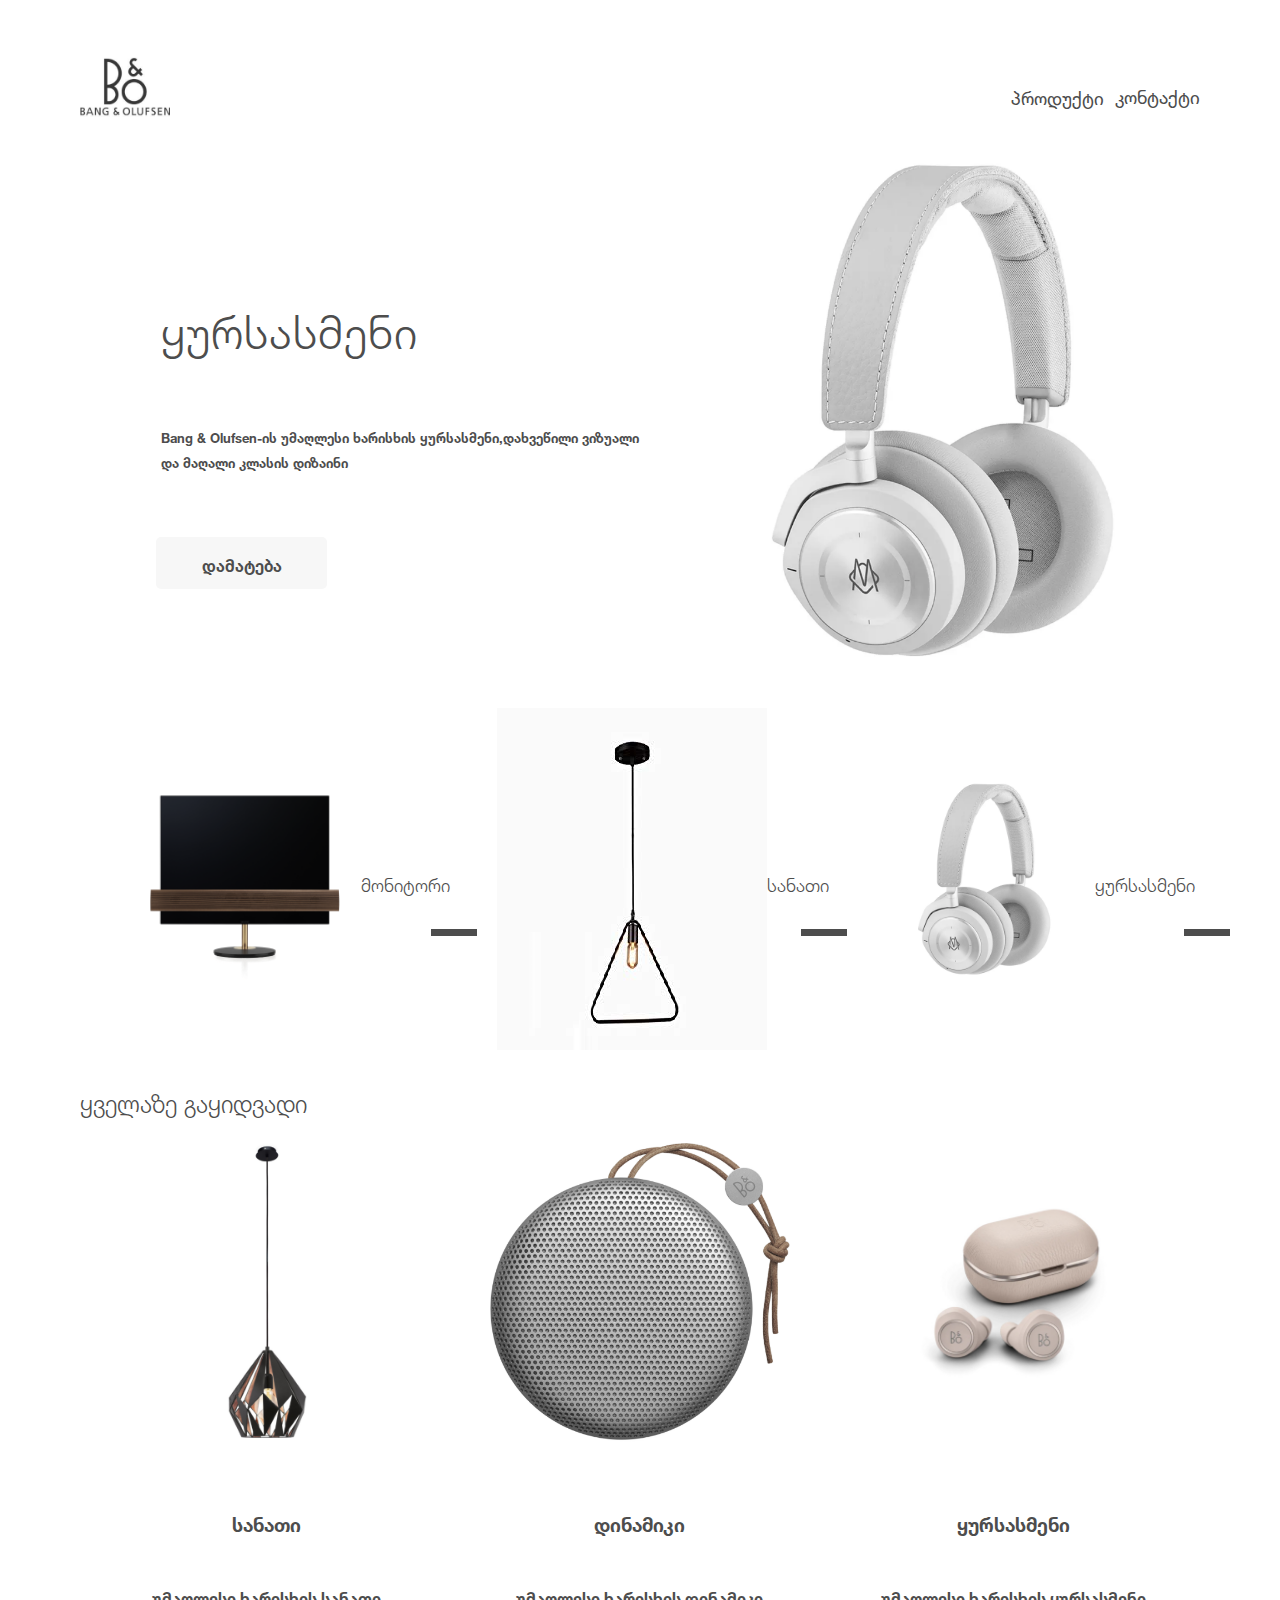
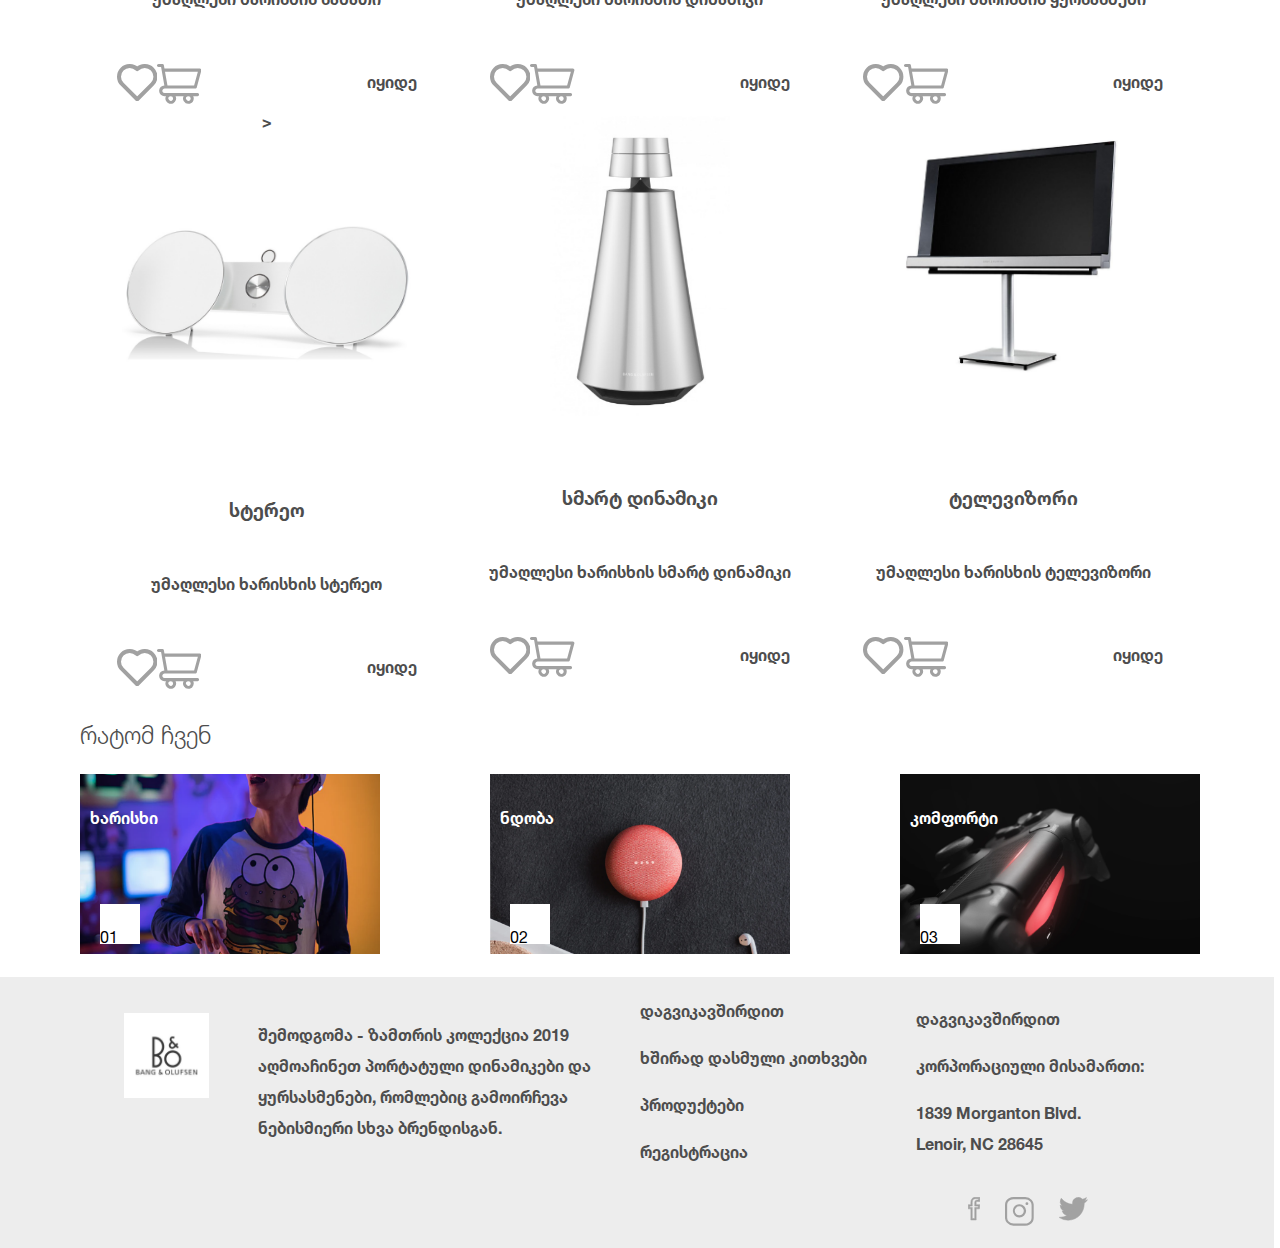
<file: index.html>
<!DOCTYPE html>
<html lang="ka">
<head>
  <meta charset="utf-8">
  <meta name="viewport" content="width=device-width, initial-scale=1">
  <title>Bang & Olufsen</title>
  <link rel="stylesheet" type="text/css" href="./css/style.css">
</head>
<!-- body -->
<body>
  <header>
    <a href="index.html"><img class="logo" src="./img/logo-header@2x.png" alt="header logo">
      <!-- nav//// -->
    <nav>
      <ul class="nav-items">
        <li class="nav-item">
          <a href="html/productlist.html">პროდუქტი</a>
        </li>
        <li class="nav-item">
          <a href="">კონტაქტი</a>
        </li>
      </ul>
    </nav>
    <!-- burger -->
    <div id="myNav" class="overlay" style="display: none;">
      <a href="javascript:void(0)" class="closebtn" onclick="closeNav()">&times;</a>
      <div class="overlay-content">
        <a href="#">პროდუქტი</a>
        <a href="#">კონტაქტი</a>
      </div>
    </div>
    <span style="font-size:30px;cursor:pointer" onclick="openNav()">&#9776;</span>
    <script>
    function openNav() {
      document.getElementById("myNav").style.display = "block";
    }
    
    function closeNav() {
      document.getElementById("myNav").style.display = "none";
    }
    </script>
    





  </header>
  <!-- main//// -->
  <main class="main-item">
    <ul class="headphone">
      <li>
        <h1>ყურსასმენი</h1>
      </li>
      <li>
        <p>Bang & Olufsen-ის უმაღლესი ხარისხის ყურსასმენი,დახვეწილი ვიზუალი და მაღალი კლასის დიზაინი</p>
      </li>
      <li>
        <div class="button">
          <a href="#!">დამატება</a>
        </div>
      </li>
    </ul><a href="./html/kursasmeniheader.html"><img class="main-img" src="./img/Rectangle%2039@2x.png" alt="headphone image"></a>
  </main>
  <!-- ulll -->
  <ul class="list">
    <li>
      <h2>მონიტორი</h2><a href="#!"><img src="./img/Group%205.png" alt="Group%205"></a>
    </li>
    <li>
      <h2>სანათი</h2><a href="" class="img"><img src="./img/Group%206.png" alt="Group%206"></a>
    </li>
    <li>
      <h2>ყურსასმენი</h2><a href=""><img src="./img/Group%207.png" alt="Group%207"></a>
    </li>
  </ul>
  <h2>ყველაზე გაყიდვადი</h2>
  <!-- section popularitem -->
  <section class="popularitem">
    <ul class="popular-list">
      <li>
        <a href="/html/lighthub.html"><img class="popular-img" src="./img/Group%209@2x.png" alt="lightbulb image"></a>
        <h3>სანათი</h3>
        <p class="item-description">უმაღლესი ხარისხის სანათი</p>
        <div class="interaction">
          <div class="interactive-icon">
            <svg xmlns="http://www.w3.org/2000/svg" width="40.415" height="37.26" viewbox="0 0 40.415 37.26">
            <path id="heart" d="M275.126,2681.58a10.667,10.667,0,0,1,15.081-15.09,10.667,10.667,0,0,1,15.082,15.09l-15.082,15.05Z" transform="translate(-270 -2661.37)" fill="none" stroke="#a1a1a1" stroke-linecap="round" stroke-linejoin="round" stroke-width="4"></path></svg> <svg xmlns="http://www.w3.org/2000/svg" width="44.408" height="39.82" viewbox="0 0 44.408 39.82">
            <path id="cart" d="M331.161,2684.09h30.625a1.553,1.553,0,0,0,.929-.31,1.525,1.525,0,0,0,.548-.81l4.594-16.85a1.489,1.489,0,0,0,.027-.69,1.568,1.568,0,0,0-.286-.64,1.444,1.444,0,0,0-.539-.44,1.462,1.462,0,0,0-.68-.16h-35.41l-.574-3.33a1.528,1.528,0,0,0-1.531-1.27h-3.828a1.564,1.564,0,0,0-1.083.45,1.535,1.535,0,0,0,0,2.17,1.564,1.564,0,0,0,1.083.45h2.549l3.277,18.37a5.362,5.362,0,1,0,.3,10.72h1.286a5.371,5.371,0,0,0,.307,5.17,5.36,5.36,0,0,0,9.37-5.17h7.932a5.371,5.371,0,0,0,.307,5.17,5.359,5.359,0,0,0,9.882-2.55,5.361,5.361,0,0,0-.511-2.62h4.348a1.519,1.519,0,0,0,1.083-.45,1.542,1.542,0,0,0,.449-1.08,1.535,1.535,0,0,0-1.532-1.53H331.161a2.3,2.3,0,0,1-1.625-3.92A2.308,2.308,0,0,1,331.161,2684.09Zm33.212-16.84-3.759,13.78H333.97l-2.457-13.78Zm-24.791,26.8a2.265,2.265,0,0,1-.387,1.27,2.293,2.293,0,0,1-3.534.35,2.294,2.294,0,0,1,.349-3.53,2.237,2.237,0,0,1,1.276-.39,2.291,2.291,0,0,1,2.3,2.3Zm17.61,0a2.272,2.272,0,0,1-.387,1.27,2.293,2.293,0,0,1-3.534.35,2.293,2.293,0,0,1,.348-3.53,2.242,2.242,0,0,1,1.276-.39,2.292,2.292,0,0,1,2.3,2.3Z" transform="translate(-323.504 -2659.59)" fill="#a1a1a1"></path></svg>
          </div><a class="buy" href="html/lightbulb.html">იყიდე</a>
        </div>
      </li>
      <li>
        <a href="html/speaker.html"><img class="popular-img" src="./img/Group%2011@2x.png" alt="speaker image"></a>
        <h3>დინამიკი</h3>
        <p class="item-description">უმაღლესი ხარისხის დინამიკი</p>
        <div class="interaction">
          <div class="interactive-icon">
            <svg xmlns="http://www.w3.org/2000/svg" width="40.415" height="37.26" viewbox="0 0 40.415 37.26">
            <path id="heart" d="M275.126,2681.58a10.667,10.667,0,0,1,15.081-15.09,10.667,10.667,0,0,1,15.082,15.09l-15.082,15.05Z" transform="translate(-270 -2661.37)" fill="none" stroke="#a1a1a1" stroke-linecap="round" stroke-linejoin="round" stroke-width="4"></path></svg> <svg xmlns="http://www.w3.org/2000/svg" width="44.408" height="39.82" viewbox="0 0 44.408 39.82">
            <path id="cart" d="M331.161,2684.09h30.625a1.553,1.553,0,0,0,.929-.31,1.525,1.525,0,0,0,.548-.81l4.594-16.85a1.489,1.489,0,0,0,.027-.69,1.568,1.568,0,0,0-.286-.64,1.444,1.444,0,0,0-.539-.44,1.462,1.462,0,0,0-.68-.16h-35.41l-.574-3.33a1.528,1.528,0,0,0-1.531-1.27h-3.828a1.564,1.564,0,0,0-1.083.45,1.535,1.535,0,0,0,0,2.17,1.564,1.564,0,0,0,1.083.45h2.549l3.277,18.37a5.362,5.362,0,1,0,.3,10.72h1.286a5.371,5.371,0,0,0,.307,5.17,5.36,5.36,0,0,0,9.37-5.17h7.932a5.371,5.371,0,0,0,.307,5.17,5.359,5.359,0,0,0,9.882-2.55,5.361,5.361,0,0,0-.511-2.62h4.348a1.519,1.519,0,0,0,1.083-.45,1.542,1.542,0,0,0,.449-1.08,1.535,1.535,0,0,0-1.532-1.53H331.161a2.3,2.3,0,0,1-1.625-3.92A2.308,2.308,0,0,1,331.161,2684.09Zm33.212-16.84-3.759,13.78H333.97l-2.457-13.78Zm-24.791,26.8a2.265,2.265,0,0,1-.387,1.27,2.293,2.293,0,0,1-3.534.35,2.294,2.294,0,0,1,.349-3.53,2.237,2.237,0,0,1,1.276-.39,2.291,2.291,0,0,1,2.3,2.3Zm17.61,0a2.272,2.272,0,0,1-.387,1.27,2.293,2.293,0,0,1-3.534.35,2.293,2.293,0,0,1,.348-3.53,2.242,2.242,0,0,1,1.276-.39,2.292,2.292,0,0,1,2.3,2.3Z" transform="translate(-323.504 -2659.59)" fill="#a1a1a1"></path></svg>
          </div><a class="buy" href="html/speaker.html">იყიდე</a>
        </div>
      </li>
      <li>
        <a href="html/headphonelist.html"><img class="popular-img" src="./img/Rectangle%2018@2x.png" alt="headphone image"></a>
        <h3>ყურსასმენი</h3>
        <p class="item-description">უმაღლესი ხარისხის ყურსასმენი</p>
        <div class="interaction">
          <div class="interactive-icon">
            <svg xmlns="http://www.w3.org/2000/svg" width="40.415" height="37.26" viewbox="0 0 40.415 37.26">
            <path id="heart" d="M275.126,2681.58a10.667,10.667,0,0,1,15.081-15.09,10.667,10.667,0,0,1,15.082,15.09l-15.082,15.05Z" transform="translate(-270 -2661.37)" fill="none" stroke="#a1a1a1" stroke-linecap="round" stroke-linejoin="round" stroke-width="4"></path></svg> <svg xmlns="http://www.w3.org/2000/svg" width="44.408" height="39.82" viewbox="0 0 44.408 39.82">
            <path id="cart" d="M331.161,2684.09h30.625a1.553,1.553,0,0,0,.929-.31,1.525,1.525,0,0,0,.548-.81l4.594-16.85a1.489,1.489,0,0,0,.027-.69,1.568,1.568,0,0,0-.286-.64,1.444,1.444,0,0,0-.539-.44,1.462,1.462,0,0,0-.68-.16h-35.41l-.574-3.33a1.528,1.528,0,0,0-1.531-1.27h-3.828a1.564,1.564,0,0,0-1.083.45,1.535,1.535,0,0,0,0,2.17,1.564,1.564,0,0,0,1.083.45h2.549l3.277,18.37a5.362,5.362,0,1,0,.3,10.72h1.286a5.371,5.371,0,0,0,.307,5.17,5.36,5.36,0,0,0,9.37-5.17h7.932a5.371,5.371,0,0,0,.307,5.17,5.359,5.359,0,0,0,9.882-2.55,5.361,5.361,0,0,0-.511-2.62h4.348a1.519,1.519,0,0,0,1.083-.45,1.542,1.542,0,0,0,.449-1.08,1.535,1.535,0,0,0-1.532-1.53H331.161a2.3,2.3,0,0,1-1.625-3.92A2.308,2.308,0,0,1,331.161,2684.09Zm33.212-16.84-3.759,13.78H333.97l-2.457-13.78Zm-24.791,26.8a2.265,2.265,0,0,1-.387,1.27,2.293,2.293,0,0,1-3.534.35,2.294,2.294,0,0,1,.349-3.53,2.237,2.237,0,0,1,1.276-.39,2.291,2.291,0,0,1,2.3,2.3Zm17.61,0a2.272,2.272,0,0,1-.387,1.27,2.293,2.293,0,0,1-3.534.35,2.293,2.293,0,0,1,.348-3.53,2.242,2.242,0,0,1,1.276-.39,2.292,2.292,0,0,1,2.3,2.3Z" transform="translate(-323.504 -2659.59)" fill="#a1a1a1"></path></svg>
          </div><a class="buy" href="html/headphone-list.html">იყიდე</a>
        </div>
      </li>
      <li>
        <!-- <a href="/html/headphonelist.html" -->
        &gt;<img class="popular-img" src="./img/Rectangle%2021@2x.png" alt="stereo image">
        <h3>სტერეო</h3>
        <p class="item-description">უმაღლესი ხარისხის სტერეო</p>
        <div class="interaction">
          <div class="interactive-icon">
            <svg xmlns="http://www.w3.org/2000/svg" width="40.415" height="37.26" viewbox="0 0 40.415 37.26">
            <path id="heart" d="M275.126,2681.58a10.667,10.667,0,0,1,15.081-15.09,10.667,10.667,0,0,1,15.082,15.09l-15.082,15.05Z" transform="translate(-270 -2661.37)" fill="none" stroke="#a1a1a1" stroke-linecap="round" stroke-linejoin="round" stroke-width="4"></path></svg> <svg xmlns="http://www.w3.org/2000/svg" width="44.408" height="39.82" viewbox="0 0 44.408 39.82">
            <path id="cart" d="M331.161,2684.09h30.625a1.553,1.553,0,0,0,.929-.31,1.525,1.525,0,0,0,.548-.81l4.594-16.85a1.489,1.489,0,0,0,.027-.69,1.568,1.568,0,0,0-.286-.64,1.444,1.444,0,0,0-.539-.44,1.462,1.462,0,0,0-.68-.16h-35.41l-.574-3.33a1.528,1.528,0,0,0-1.531-1.27h-3.828a1.564,1.564,0,0,0-1.083.45,1.535,1.535,0,0,0,0,2.17,1.564,1.564,0,0,0,1.083.45h2.549l3.277,18.37a5.362,5.362,0,1,0,.3,10.72h1.286a5.371,5.371,0,0,0,.307,5.17,5.36,5.36,0,0,0,9.37-5.17h7.932a5.371,5.371,0,0,0,.307,5.17,5.359,5.359,0,0,0,9.882-2.55,5.361,5.361,0,0,0-.511-2.62h4.348a1.519,1.519,0,0,0,1.083-.45,1.542,1.542,0,0,0,.449-1.08,1.535,1.535,0,0,0-1.532-1.53H331.161a2.3,2.3,0,0,1-1.625-3.92A2.308,2.308,0,0,1,331.161,2684.09Zm33.212-16.84-3.759,13.78H333.97l-2.457-13.78Zm-24.791,26.8a2.265,2.265,0,0,1-.387,1.27,2.293,2.293,0,0,1-3.534.35,2.294,2.294,0,0,1,.349-3.53,2.237,2.237,0,0,1,1.276-.39,2.291,2.291,0,0,1,2.3,2.3Zm17.61,0a2.272,2.272,0,0,1-.387,1.27,2.293,2.293,0,0,1-3.534.35,2.293,2.293,0,0,1,.348-3.53,2.242,2.242,0,0,1,1.276-.39,2.292,2.292,0,0,1,2.3,2.3Z" transform="translate(-323.504 -2659.59)" fill="#a1a1a1"></path></svg>
          </div><a class="buy" href="html/stereo.html">იყიდე</a>
        </div>
      </li>
      <li>
        <a href="html/smart-speaker.html"><img class="popular-img" src="./img/Group%2017@2x.png" alt="smart speaker image"></a>
        <h3>სმარტ დინამიკი</h3>
        <p class="item-description">უმაღლესი ხარისხის სმარტ დინამიკი</p>
        <div class="interaction">
          <div class="interactive-icon">
            <svg xmlns="http://www.w3.org/2000/svg" width="40.415" height="37.26" viewbox="0 0 40.415 37.26">
            <path id="heart" d="M275.126,2681.58a10.667,10.667,0,0,1,15.081-15.09,10.667,10.667,0,0,1,15.082,15.09l-15.082,15.05Z" transform="translate(-270 -2661.37)" fill="none" stroke="#a1a1a1" stroke-linecap="round" stroke-linejoin="round" stroke-width="4"></path></svg> <svg xmlns="http://www.w3.org/2000/svg" width="44.408" height="39.82" viewbox="0 0 44.408 39.82">
            <path id="cart" d="M331.161,2684.09h30.625a1.553,1.553,0,0,0,.929-.31,1.525,1.525,0,0,0,.548-.81l4.594-16.85a1.489,1.489,0,0,0,.027-.69,1.568,1.568,0,0,0-.286-.64,1.444,1.444,0,0,0-.539-.44,1.462,1.462,0,0,0-.68-.16h-35.41l-.574-3.33a1.528,1.528,0,0,0-1.531-1.27h-3.828a1.564,1.564,0,0,0-1.083.45,1.535,1.535,0,0,0,0,2.17,1.564,1.564,0,0,0,1.083.45h2.549l3.277,18.37a5.362,5.362,0,1,0,.3,10.72h1.286a5.371,5.371,0,0,0,.307,5.17,5.36,5.36,0,0,0,9.37-5.17h7.932a5.371,5.371,0,0,0,.307,5.17,5.359,5.359,0,0,0,9.882-2.55,5.361,5.361,0,0,0-.511-2.62h4.348a1.519,1.519,0,0,0,1.083-.45,1.542,1.542,0,0,0,.449-1.08,1.535,1.535,0,0,0-1.532-1.53H331.161a2.3,2.3,0,0,1-1.625-3.92A2.308,2.308,0,0,1,331.161,2684.09Zm33.212-16.84-3.759,13.78H333.97l-2.457-13.78Zm-24.791,26.8a2.265,2.265,0,0,1-.387,1.27,2.293,2.293,0,0,1-3.534.35,2.294,2.294,0,0,1,.349-3.53,2.237,2.237,0,0,1,1.276-.39,2.291,2.291,0,0,1,2.3,2.3Zm17.61,0a2.272,2.272,0,0,1-.387,1.27,2.293,2.293,0,0,1-3.534.35,2.293,2.293,0,0,1,.348-3.53,2.242,2.242,0,0,1,1.276-.39,2.292,2.292,0,0,1,2.3,2.3Z" transform="translate(-323.504 -2659.59)" fill="#a1a1a1"></path></svg>
          </div><a class="buy" href="html/smart-speaker.html">იყიდე</a>
        </div>
      </li>
      <li>
        <a href="html/tv.html"><img class="popular-img" src="./img/Group%2019@2x.png" alt="tv image"></a>
        <h3>ტელევიზორი</h3>
        <p class="item-description">უმაღლესი ხარისხის ტელევიზორი</p>
        <div class="interaction">
          <div class="interactive-icon">
            <svg xmlns="http://www.w3.org/2000/svg" width="40.415" height="37.26" viewbox="0 0 40.415 37.26">
            <path id="heart" d="M275.126,2681.58a10.667,10.667,0,0,1,15.081-15.09,10.667,10.667,0,0,1,15.082,15.09l-15.082,15.05Z" transform="translate(-270 -2661.37)" fill="none" stroke="#a1a1a1" stroke-linecap="round" stroke-linejoin="round" stroke-width="4"></path></svg> <svg xmlns="http://www.w3.org/2000/svg" width="44.408" height="39.82" viewbox="0 0 44.408 39.82">
            <path id="cart" d="M331.161,2684.09h30.625a1.553,1.553,0,0,0,.929-.31,1.525,1.525,0,0,0,.548-.81l4.594-16.85a1.489,1.489,0,0,0,.027-.69,1.568,1.568,0,0,0-.286-.64,1.444,1.444,0,0,0-.539-.44,1.462,1.462,0,0,0-.68-.16h-35.41l-.574-3.33a1.528,1.528,0,0,0-1.531-1.27h-3.828a1.564,1.564,0,0,0-1.083.45,1.535,1.535,0,0,0,0,2.17,1.564,1.564,0,0,0,1.083.45h2.549l3.277,18.37a5.362,5.362,0,1,0,.3,10.72h1.286a5.371,5.371,0,0,0,.307,5.17,5.36,5.36,0,0,0,9.37-5.17h7.932a5.371,5.371,0,0,0,.307,5.17,5.359,5.359,0,0,0,9.882-2.55,5.361,5.361,0,0,0-.511-2.62h4.348a1.519,1.519,0,0,0,1.083-.45,1.542,1.542,0,0,0,.449-1.08,1.535,1.535,0,0,0-1.532-1.53H331.161a2.3,2.3,0,0,1-1.625-3.92A2.308,2.308,0,0,1,331.161,2684.09Zm33.212-16.84-3.759,13.78H333.97l-2.457-13.78Zm-24.791,26.8a2.265,2.265,0,0,1-.387,1.27,2.293,2.293,0,0,1-3.534.35,2.294,2.294,0,0,1,.349-3.53,2.237,2.237,0,0,1,1.276-.39,2.291,2.291,0,0,1,2.3,2.3Zm17.61,0a2.272,2.272,0,0,1-.387,1.27,2.293,2.293,0,0,1-3.534.35,2.293,2.293,0,0,1,.348-3.53,2.242,2.242,0,0,1,1.276-.39,2.292,2.292,0,0,1,2.3,2.3Z" transform="translate(-323.504 -2659.59)" fill="#a1a1a1"></path></svg>
          </div><a class="buy" href="html/tv.html">იყიდე</a>
        </div>
      </li>
    </ul>
  </section>
  <!-- ratom chven -->
  <h2>რატომ ჩვენ</h2>
  <section class="why-us-section">
    <ul class="why-us">
      <li>
        <p class="boxtext">ხარისხი</p>
        <div class="box">
          <p class="num">01</p>
        </div><img class="why-us-img" src="./img/Group%2020@2x.png" alt="quality image">
      </li>
      <li>
        <p class="boxtext">ნდობა</p>
        <div class="box">
          <p class="num">02</p>
        </div><img class="why-us-img" src="./img/Rectangle%2029@2x.png" alt="trustworthy image">
      </li>
      <li>
        <p class="boxtext">კომფორტი</p>
        <div class="box">
          <p class="num">03</p>
        </div><img class="why-us-img" src='./img/Group%2036@2x.png' alt="comfort image">
      </li>
    </ul>
  </section>
  <!-- footer -->
  <footer>
    <div class="footer-items">
      <div style="position: relative;">
        <a href="index.html"><img class="footer-logo" src="./img/logo-footer@2x.png" alt="Bang &amp; Olufsen logo"></a>
      </div>
      <div>
        <p>შემოდგომა - ზამთრის კოლექცია 2019<br>
        აღმოაჩინეთ პორტატული დინამიკები და<br>
        ყურსასმენები, რომლებიც გამოირჩევა<br>
        ნებისმიერი სხვა ბრენდისგან.</p>
      </div>
      <div>
        <p>დაგვიკავშირდით</p>
        <p>ხშირად დასმული კითხვები</p>
        <p>პროდუქტები</p>
        <p>რეგისტრაცია</p>
      </div>
      <div>
        <p>დაგვიკავშირდით</p>
        <p>კორპორაციული მისამართი:</p>
        <p>1839 Morganton Blvd.<br>
        Lenoir, NC 28645</p>
      </div>
    </div><!-- <hr style="width: 85%; margin-left: 16%;" /> -->
    <section class="social">
      <ul class="social-icons">
        <li class="social-icon">
          <svg xmlns="http://www.w3.org/2000/svg" width="12.188" height="23.23" viewbox="0 0 12.188 23.23">
          <path id="fb" d="M1652,4083.78h2.35v11.11h5.31v-11.11h3.24l.02-.22.44-3.71.04-.28h-3.74v-1.95c0-.5.06-.78.23-.95s.52-.3,1.28-.3h2.19v-4.21h-3.48c-2.02,0-3.41.46-4.3,1.38a5.235,5.235,0,0,0-1.23,3.81v2.22h-2.6v4.21Zm7.47-2.78h2.32l-.16,1.35h-3.4v11.11h-2.45v-11.11h-2.6V4081h2.6v-3.65a3.977,3.977,0,0,1,.83-2.83h0c.57-.61,1.63-.93,3.27-.93h2.06v1.35h-.77a3.073,3.073,0,0,0-2.33.76h0a2.741,2.741,0,0,0-.61,1.91V4081h1.24Z" transform="translate(-1651.5 -4071.91)" fill="#a1a1a1" stroke="#a1a1a1" stroke-width="0.5"></path></svg>
        </li>
        <li class="social-icon">
          <svg xmlns="http://www.w3.org/2000/svg" width="28.724" height="28.725" viewbox="0 0 28.724 28.725">
          <g id="insta" transform="translate(-1636.9 -3693.221)">
            <path id="Path_44" data-name="Path 44" d="M1726.42,4083.58c0,2.08.01,4.15,0,6.23a7.686,7.686,0,0,1-3.91,6.81,8.977,8.977,0,0,1-4.82,1.32c-3.77,0-7.54.02-11.32-.01a8.733,8.733,0,0,1-6.66-2.88,7.436,7.436,0,0,1-1.96-4.27,8.765,8.765,0,0,1-.05-1.03v-12.38a7.719,7.719,0,0,1,3.92-6.82,8.987,8.987,0,0,1,4.85-1.32c3.76,0,7.52-.02,11.28,0a8.773,8.773,0,0,1,6.69,2.91,7.407,7.407,0,0,1,1.93,4.24,17.237,17.237,0,0,1,.05,1.9C1726.43,4080.05,1726.42,4081.82,1726.42,4083.58Zm-26.57,0v6.37a5.353,5.353,0,0,0,1.53,3.76,6.65,6.65,0,0,0,4.92,2.08c3.81.03,7.61.01,11.41.01a6.855,6.855,0,0,0,3.46-.88,5.646,5.646,0,0,0,3.11-5.17v-12.53a5.262,5.262,0,0,0-1.51-3.74,6.6,6.6,0,0,0-4.91-2.1c-3.84-.03-7.68-.01-11.53-.01a6.746,6.746,0,0,0-3.37.87,5.672,5.672,0,0,0-3.11,5.18Z" transform="translate(-60.8 -376)" fill="#a1a1a1"></path>
            <path id="Path_45" data-name="Path 45" d="M1712.08,4089.72a6.656,6.656,0,1,1,6.76-6.63A6.69,6.69,0,0,1,1712.08,4089.72Zm0-2.14a4.516,4.516,0,1,0-4.59-4.53A4.574,4.574,0,0,0,1712.08,4087.58Z" transform="translate(-60.8 -376)" fill="#a1a1a1"></path>
            <path id="Path_46" data-name="Path 46" d="M1718.2,4075.86a1.421,1.421,0,1,1,1.43,1.47A1.446,1.446,0,0,1,1718.2,4075.86Z" transform="translate(-60.8 -376)" fill="#a1a1a1"></path>
          </g></svg>
        </li>
        <li class="social-icon">
          <svg xmlns="http://www.w3.org/2000/svg" width="29.116" height="23.409" viewbox="0 0 29.116 23.409">
          <path id="twitter" d="M1774.95,4074.99h-.01a4.429,4.429,0,0,0-7.66,3.02,4.732,4.732,0,0,0,.11,1.01h0l.28,1.2.08.33-.33-.02-1.23-.07h0a16.954,16.954,0,0,1-6.97-1.87,16.628,16.628,0,0,1-4.07-2.92,5.654,5.654,0,0,0-.04.59,4.424,4.424,0,0,0,1.98,3.69h0l-.14.21.14-.21h0l.02.02.06.04c.06.04.13.09.23.15.19.13.46.31.74.5a17.131,17.131,0,0,0,1.6.96l.87.42-.96.06c-.71.04-1.52.04-2.16.03-.32,0-.59-.01-.79-.02h-.23l-.06-.01h-.02l.01-.25-.01.25h0c-.34-.02-.66-.05-.99-.1a4.461,4.461,0,0,0,3.21,2.65l3.57.63.04.48-3.52,1.17h-.01a5.833,5.833,0,0,1-.83.18,4.43,4.43,0,0,0,3.25,1.51l2.6.05.7.01-.55.43-2.05,1.61Zm0,0,.35.38.09.1.14-.03.42-.08m-1-.37,1,.37m0,0c-.14.12-.39.36-.62.57-.11.1-.21.2-.29.27l-.09.08-.03.03h0v.01h0l.17.18m.86-1.14-14.14,15.36a12.159,12.159,0,0,1-3.55,1.94h0c-.27.1-.54.18-.82.26a14.588,14.588,0,0,0,3.95.54,14.949,14.949,0,0,0,6.34-1.34h0a14.066,14.066,0,0,0,4.62-3.46,15.264,15.264,0,0,0,2.84-4.78,14.854,14.854,0,0,0,.97-5.2c0-.23,0-.46-.01-.67V4078l-.03-.49v-.14l.1-.08.33-.24a2.434,2.434,0,0,1-.27-.01,8.021,8.021,0,0,1-.82-.17c-.13-.04-.24-.07-.32-.09a.231.231,0,0,0-.09-.03l-.03-.01h-.01l.08-.24m0,0-.17-.18-.32.29.41.13Zm-9.23,1.52a6.777,6.777,0,0,0,.08,1.01,15.628,15.628,0,0,1-11.05-5.75l-.22-.28-.19.31a5.878,5.878,0,0,0,1.12,7.28,5.246,5.246,0,0,1-1.58-.58l-.37-.21v.43h0v.01h0v.01h0v.01h0v.01h0v.01h0v.01h0v.01h0a5.856,5.856,0,0,0,3.65,5.43c-.12.01-.25.01-.38.01a4.8,4.8,0,0,1-1.01-.1l-.41-.08.13.4a5.85,5.85,0,0,0,4.78,4.02,11,11,0,0,1-6.27,1.96,11.42,11.42,0,0,1-1.31-.08l-.16.45a15.891,15.891,0,0,0,8.72,2.58c10.48,0,16.2-8.69,16.2-16.21,0-.21-.01-.41-.01-.61a11.634,11.634,0,0,0,2.75-2.89l.47-.71-.78.35a11.169,11.169,0,0,1-2.12.69,5.823,5.823,0,0,0,1.7-2.61l.2-.62-.56.33a10.838,10.838,0,0,1-3.35,1.31,5.848,5.848,0,0,0-10.03,4.1Z" transform="translate(-1752.369 -4071.73)" fill="#a2a2a2" stroke="#a1a1a1" stroke-width="0.5"></path></svg>
        </li>
      </ul>
    </section>
  </footer>

</body>
</html>
</file>
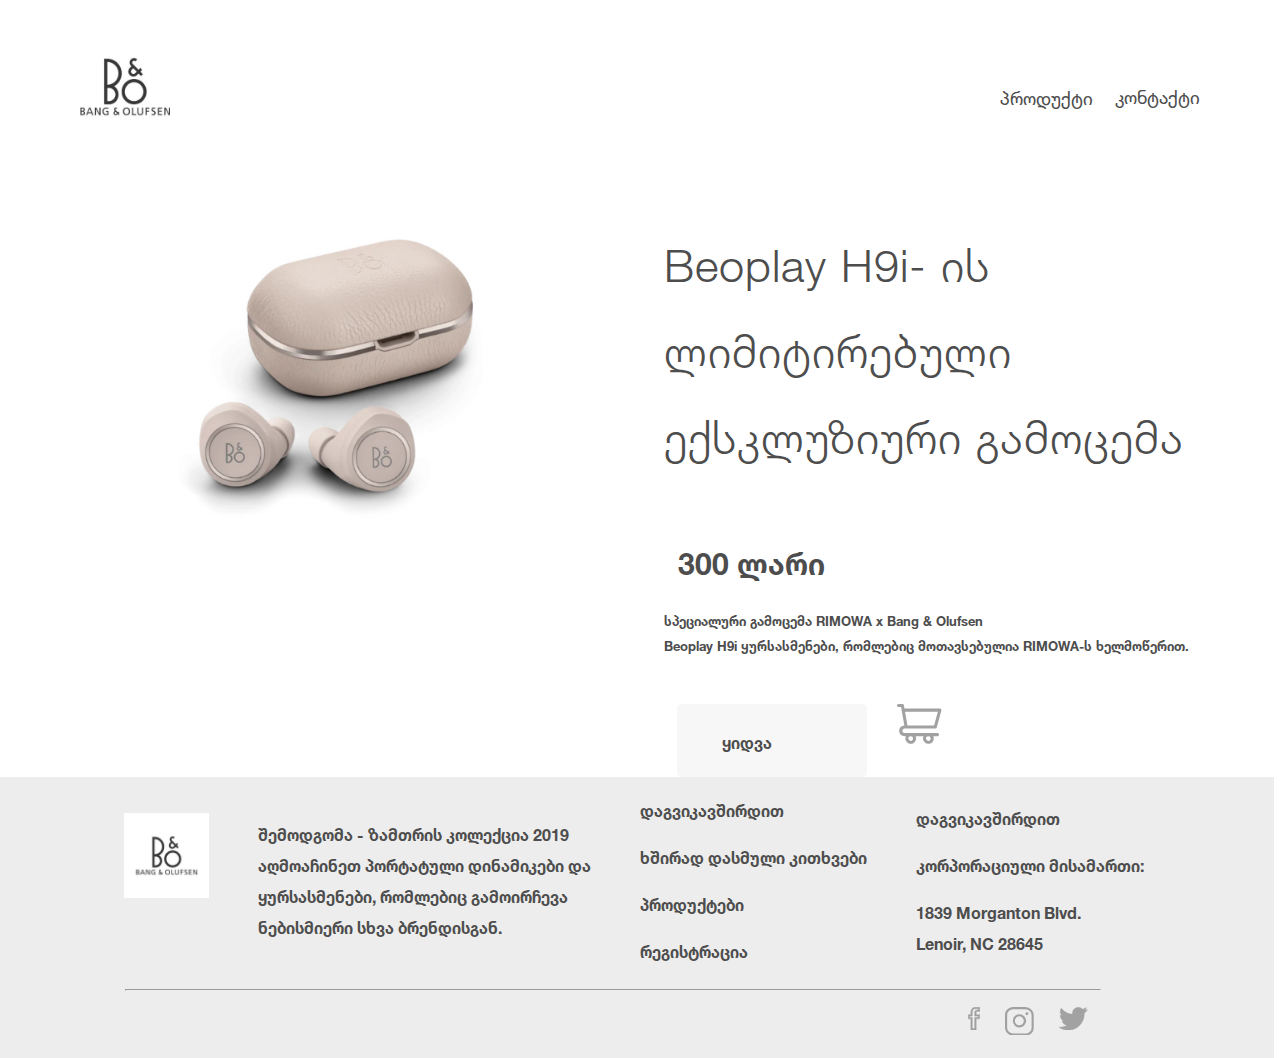
<file: html/headphonelist.html>
<!DOCTYPE html>
<html>
  <head>
    <meta charset="utf-8" />
    <meta name="viewport" content="width=device-width, initial-scale=1" />
    <title>B&O Product</title>
    <link rel="stylesheet" type="text/css" href="../css/style.css">
  </head>
  <body>
    <header>
      <a href="/index.html">
        <img
          class="logo"
          src="../img/logo-header@2x.png"
          alt="header logo"
        />
      </a>
      <nav>
        <ul class="nav-items">
          <li class="nav-item">
            <a class="nav-text affected" href="product-list.html"
              >პროდუქტი</a
            >
          </li>
          <li class="nav-item">
            <a class="nav-text affected" href="">კონტაქტი</a>
          </li>
        </ul>
      </nav>
    </header>
    <section class="main-item">
      <img
        class="main-img"
        src="../img/Rectangle 18@2x.png"
        alt="headphone image"
      />
      <div class="product-stuff">
        <h1 class="product-title">
          Beoplay H9i- ის ლიმიტირებული<br />
          ექსკლუზიური გამოცემა
        </h1>
        <h2 class="price">300 ლარი</h2>
        <p class="main-item-description">
          სპეციალური გამოცემა RIMOWA x Bang & Olufsen<br />Beoplay H9i
          ყურსასმენები, რომლებიც მოთავსებულია RIMOWA-ს ხელმოწერით.
        </p>
        <div
          class="product-interaction"
          style="margin-left: 2%; margin-top: -4%;"
        >
          <a class="button buy-button" href="#!">ყიდვა</a>
          <svg
            xmlns="http://www.w3.org/2000/svg"
            width="44.408"
            height="39.82"
            viewBox="0 0 44.408 39.82"
          >
            <path
              id="cart"
              d="M331.161,2684.09h30.625a1.553,1.553,0,0,0,.929-.31,1.525,1.525,0,0,0,.548-.81l4.594-16.85a1.489,1.489,0,0,0,.027-.69,1.568,1.568,0,0,0-.286-.64,1.444,1.444,0,0,0-.539-.44,1.462,1.462,0,0,0-.68-.16h-35.41l-.574-3.33a1.528,1.528,0,0,0-1.531-1.27h-3.828a1.564,1.564,0,0,0-1.083.45,1.535,1.535,0,0,0,0,2.17,1.564,1.564,0,0,0,1.083.45h2.549l3.277,18.37a5.362,5.362,0,1,0,.3,10.72h1.286a5.371,5.371,0,0,0,.307,5.17,5.36,5.36,0,0,0,9.37-5.17h7.932a5.371,5.371,0,0,0,.307,5.17,5.359,5.359,0,0,0,9.882-2.55,5.361,5.361,0,0,0-.511-2.62h4.348a1.519,1.519,0,0,0,1.083-.45,1.542,1.542,0,0,0,.449-1.08,1.535,1.535,0,0,0-1.532-1.53H331.161a2.3,2.3,0,0,1-1.625-3.92A2.308,2.308,0,0,1,331.161,2684.09Zm33.212-16.84-3.759,13.78H333.97l-2.457-13.78Zm-24.791,26.8a2.265,2.265,0,0,1-.387,1.27,2.293,2.293,0,0,1-3.534.35,2.294,2.294,0,0,1,.349-3.53,2.237,2.237,0,0,1,1.276-.39,2.291,2.291,0,0,1,2.3,2.3Zm17.61,0a2.272,2.272,0,0,1-.387,1.27,2.293,2.293,0,0,1-3.534.35,2.293,2.293,0,0,1,.348-3.53,2.242,2.242,0,0,1,1.276-.39,2.292,2.292,0,0,1,2.3,2.3Z"
              transform="translate(-323.504 -2659.59)"
              fill="#a1a1a1"
            />
          </svg>
        </div>
      </div>
    </section>
    <footer>
      <section class="footer-items">
        <a href="/index.html"
          ><img
            class="footer-logo"
            src="../img/logo-footer@2x.png"
            alt="Bang & Olufsen logo"
        /></a>
        <div>
          <p>
            შემოდგომა - ზამთრის კოლექცია 2019 <br />აღმოაჩინეთ პორტატული
            დინამიკები და <br />ყურსასმენები, რომლებიც გამოირჩევა
            <br />ნებისმიერი სხვა ბრენდისგან.
          </p>
        </div>
        <div>
          <p>დაგვიკავშირდით</p>
          <p>ხშირად დასმული კითხვები</p>
          <p>პროდუქტები</p>
          <p>რეგისტრაცია</p>
        </div>
        <div>
          <p>დაგვიკავშირდით</p>
          <p>კორპორაციული მისამართი:</p>
          <p>
            1839 Morganton Blvd. <br />
            Lenoir, NC 28645
          </p>
        </div>
      </section>
      <hr style="width: 87%; margin-left: 14%;" />
      <section class="social">
        <ul class="social-icons">
          <li class="social-icon">
            <svg
              xmlns="http://www.w3.org/2000/svg"
              width="12.188"
              height="23.23"
              viewBox="0 0 12.188 23.23"
            >
              <path
                id="fb"
                d="M1652,4083.78h2.35v11.11h5.31v-11.11h3.24l.02-.22.44-3.71.04-.28h-3.74v-1.95c0-.5.06-.78.23-.95s.52-.3,1.28-.3h2.19v-4.21h-3.48c-2.02,0-3.41.46-4.3,1.38a5.235,5.235,0,0,0-1.23,3.81v2.22h-2.6v4.21Zm7.47-2.78h2.32l-.16,1.35h-3.4v11.11h-2.45v-11.11h-2.6V4081h2.6v-3.65a3.977,3.977,0,0,1,.83-2.83h0c.57-.61,1.63-.93,3.27-.93h2.06v1.35h-.77a3.073,3.073,0,0,0-2.33.76h0a2.741,2.741,0,0,0-.61,1.91V4081h1.24Z"
                transform="translate(-1651.5 -4071.91)"
                fill="#a1a1a1"
                stroke="#a1a1a1"
                stroke-width="0.5"
              />
            </svg>
          </li>
          <li class="social-icon">
            <svg
              xmlns="http://www.w3.org/2000/svg"
              width="28.724"
              height="28.725"
              viewBox="0 0 28.724 28.725"
            >
              <g id="insta" transform="translate(-1636.9 -3693.221)">
                <path
                  id="Path_44"
                  data-name="Path 44"
                  d="M1726.42,4083.58c0,2.08.01,4.15,0,6.23a7.686,7.686,0,0,1-3.91,6.81,8.977,8.977,0,0,1-4.82,1.32c-3.77,0-7.54.02-11.32-.01a8.733,8.733,0,0,1-6.66-2.88,7.436,7.436,0,0,1-1.96-4.27,8.765,8.765,0,0,1-.05-1.03v-12.38a7.719,7.719,0,0,1,3.92-6.82,8.987,8.987,0,0,1,4.85-1.32c3.76,0,7.52-.02,11.28,0a8.773,8.773,0,0,1,6.69,2.91,7.407,7.407,0,0,1,1.93,4.24,17.237,17.237,0,0,1,.05,1.9C1726.43,4080.05,1726.42,4081.82,1726.42,4083.58Zm-26.57,0v6.37a5.353,5.353,0,0,0,1.53,3.76,6.65,6.65,0,0,0,4.92,2.08c3.81.03,7.61.01,11.41.01a6.855,6.855,0,0,0,3.46-.88,5.646,5.646,0,0,0,3.11-5.17v-12.53a5.262,5.262,0,0,0-1.51-3.74,6.6,6.6,0,0,0-4.91-2.1c-3.84-.03-7.68-.01-11.53-.01a6.746,6.746,0,0,0-3.37.87,5.672,5.672,0,0,0-3.11,5.18Z"
                  transform="translate(-60.8 -376)"
                  fill="#a1a1a1"
                />
                <path
                  id="Path_45"
                  data-name="Path 45"
                  d="M1712.08,4089.72a6.656,6.656,0,1,1,6.76-6.63A6.69,6.69,0,0,1,1712.08,4089.72Zm0-2.14a4.516,4.516,0,1,0-4.59-4.53A4.574,4.574,0,0,0,1712.08,4087.58Z"
                  transform="translate(-60.8 -376)"
                  fill="#a1a1a1"
                />
                <path
                  id="Path_46"
                  data-name="Path 46"
                  d="M1718.2,4075.86a1.421,1.421,0,1,1,1.43,1.47A1.446,1.446,0,0,1,1718.2,4075.86Z"
                  transform="translate(-60.8 -376)"
                  fill="#a1a1a1"
                />
              </g>
            </svg>
          </li>
          <li class="social-icon">
            <svg
              xmlns="http://www.w3.org/2000/svg"
              width="29.116"
              height="23.409"
              viewBox="0 0 29.116 23.409"
            >
              <path
                id="twitter"
                d="M1774.95,4074.99h-.01a4.429,4.429,0,0,0-7.66,3.02,4.732,4.732,0,0,0,.11,1.01h0l.28,1.2.08.33-.33-.02-1.23-.07h0a16.954,16.954,0,0,1-6.97-1.87,16.628,16.628,0,0,1-4.07-2.92,5.654,5.654,0,0,0-.04.59,4.424,4.424,0,0,0,1.98,3.69h0l-.14.21.14-.21h0l.02.02.06.04c.06.04.13.09.23.15.19.13.46.31.74.5a17.131,17.131,0,0,0,1.6.96l.87.42-.96.06c-.71.04-1.52.04-2.16.03-.32,0-.59-.01-.79-.02h-.23l-.06-.01h-.02l.01-.25-.01.25h0c-.34-.02-.66-.05-.99-.1a4.461,4.461,0,0,0,3.21,2.65l3.57.63.04.48-3.52,1.17h-.01a5.833,5.833,0,0,1-.83.18,4.43,4.43,0,0,0,3.25,1.51l2.6.05.7.01-.55.43-2.05,1.61Zm0,0,.35.38.09.1.14-.03.42-.08m-1-.37,1,.37m0,0c-.14.12-.39.36-.62.57-.11.1-.21.2-.29.27l-.09.08-.03.03h0v.01h0l.17.18m.86-1.14-14.14,15.36a12.159,12.159,0,0,1-3.55,1.94h0c-.27.1-.54.18-.82.26a14.588,14.588,0,0,0,3.95.54,14.949,14.949,0,0,0,6.34-1.34h0a14.066,14.066,0,0,0,4.62-3.46,15.264,15.264,0,0,0,2.84-4.78,14.854,14.854,0,0,0,.97-5.2c0-.23,0-.46-.01-.67V4078l-.03-.49v-.14l.1-.08.33-.24a2.434,2.434,0,0,1-.27-.01,8.021,8.021,0,0,1-.82-.17c-.13-.04-.24-.07-.32-.09a.231.231,0,0,0-.09-.03l-.03-.01h-.01l.08-.24m0,0-.17-.18-.32.29.41.13Zm-9.23,1.52a6.777,6.777,0,0,0,.08,1.01,15.628,15.628,0,0,1-11.05-5.75l-.22-.28-.19.31a5.878,5.878,0,0,0,1.12,7.28,5.246,5.246,0,0,1-1.58-.58l-.37-.21v.43h0v.01h0v.01h0v.01h0v.01h0v.01h0v.01h0v.01h0a5.856,5.856,0,0,0,3.65,5.43c-.12.01-.25.01-.38.01a4.8,4.8,0,0,1-1.01-.1l-.41-.08.13.4a5.85,5.85,0,0,0,4.78,4.02,11,11,0,0,1-6.27,1.96,11.42,11.42,0,0,1-1.31-.08l-.16.45a15.891,15.891,0,0,0,8.72,2.58c10.48,0,16.2-8.69,16.2-16.21,0-.21-.01-.41-.01-.61a11.634,11.634,0,0,0,2.75-2.89l.47-.71-.78.35a11.169,11.169,0,0,1-2.12.69,5.823,5.823,0,0,0,1.7-2.61l.2-.62-.56.33a10.838,10.838,0,0,1-3.35,1.31,5.848,5.848,0,0,0-10.03,4.1Z"
                transform="translate(-1752.369 -4071.73)"
                fill="#a2a2a2"
                stroke="#a1a1a1"
                stroke-width="0.5"
              />
            </svg>
          </li>
        </ul>
      </section>
    </footer>
  </body>
</html>
</file>
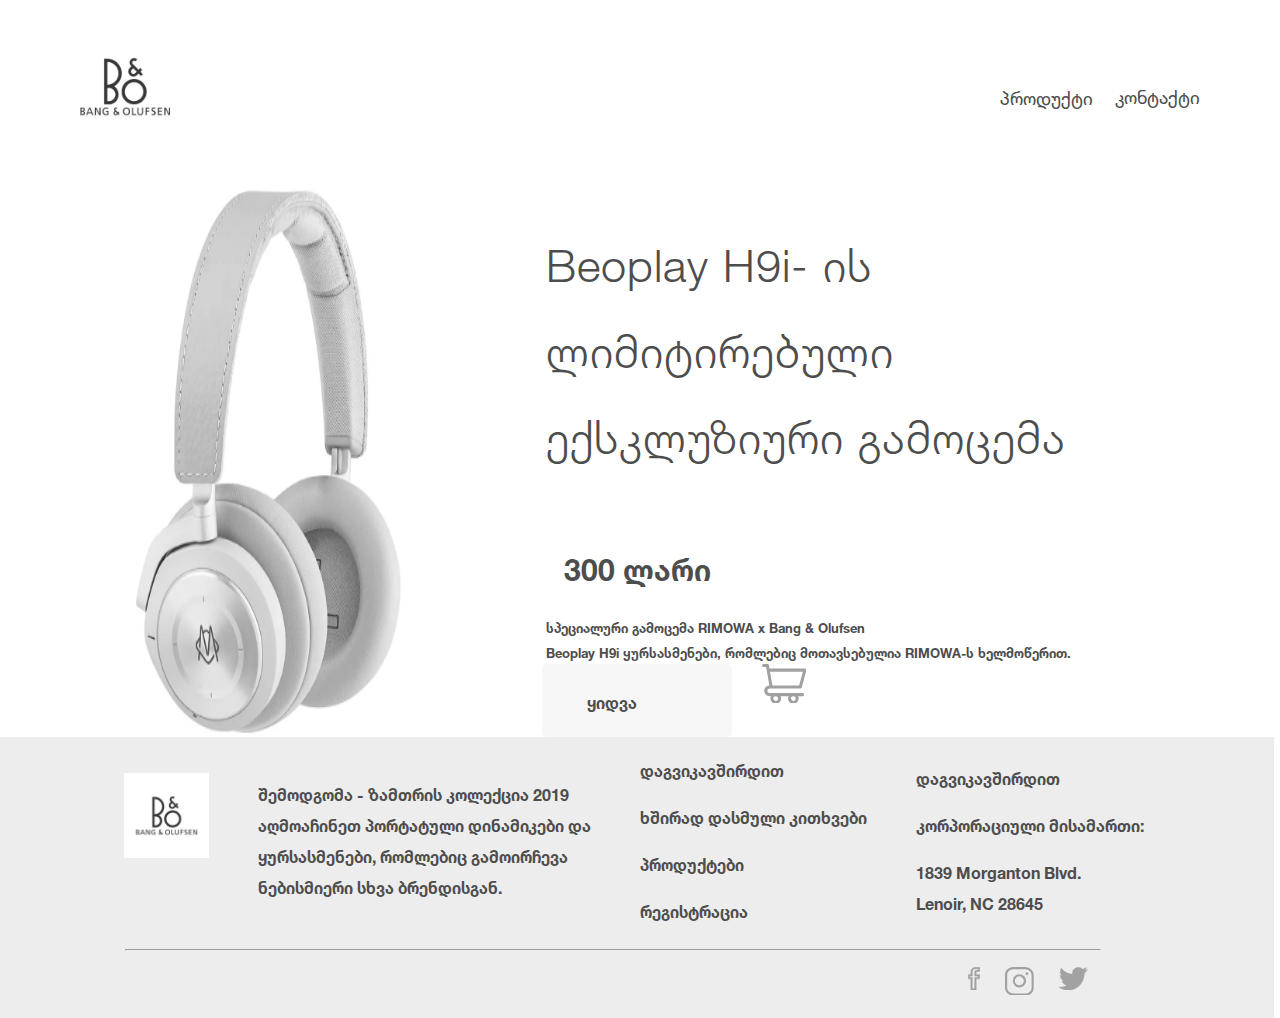
<file: html/kursasmeniheader.html>
<!DOCTYPE html>
<html>
  <head>
    <meta charset="utf-8" />
    <meta name="viewport" content="width=device-width, initial-scale=1" />
    <title>B&O Product</title>
    <link rel="stylesheet" type="text/css" href="../css/style.css">
  </head>
  <body>
    <header>
      <a href="../index.html">
        <img
          class="logo"
          src="../img/logo-header@2x.png"
          alt="header logo"
        />
      </a>
      <nav>
        <ul class="nav-items">
          <li class="nav-item">
            <a class="nav-text affected" href="product-list.html"
              >პროდუქტი</a
            >
          </li>
          <li class="nav-item">
            <a class="nav-text affected" href="">კონტაქტი</a>
          </li>
        </ul>
      </nav>
    </header>
    <section class="main-item">
      <img
        class=".main-img"
        src="../img/Group 7@2x.png"
        alt="headphone image"
      />
      <div class="product-stuff">
        <h1 class="product-title">
          Beoplay H9i- ის ლიმიტირებული<br />
          ექსკლუზიური გამოცემა
        </h1>
        <h2 class="price">300 ლარი</h2>
        <p class="main-item-description">
          სპეციალური გამოცემა RIMOWA x Bang & Olufsen<br />Beoplay H9i
          ყურსასმენები, რომლებიც მოთავსებულია RIMOWA-ს ხელმოწერით.
        </p>
        <div class="product-interaction">
        
          <a class="button buy-button" href="#!">ყიდვა</a>
          <svg
            xmlns="http://www.w3.org/2000/svg"
            width="44.408"
            height="39.82"
            viewBox="0 0 44.408 39.82"
          >
            <path
              id="cart"
              d="M331.161,2684.09h30.625a1.553,1.553,0,0,0,.929-.31,1.525,1.525,0,0,0,.548-.81l4.594-16.85a1.489,1.489,0,0,0,.027-.69,1.568,1.568,0,0,0-.286-.64,1.444,1.444,0,0,0-.539-.44,1.462,1.462,0,0,0-.68-.16h-35.41l-.574-3.33a1.528,1.528,0,0,0-1.531-1.27h-3.828a1.564,1.564,0,0,0-1.083.45,1.535,1.535,0,0,0,0,2.17,1.564,1.564,0,0,0,1.083.45h2.549l3.277,18.37a5.362,5.362,0,1,0,.3,10.72h1.286a5.371,5.371,0,0,0,.307,5.17,5.36,5.36,0,0,0,9.37-5.17h7.932a5.371,5.371,0,0,0,.307,5.17,5.359,5.359,0,0,0,9.882-2.55,5.361,5.361,0,0,0-.511-2.62h4.348a1.519,1.519,0,0,0,1.083-.45,1.542,1.542,0,0,0,.449-1.08,1.535,1.535,0,0,0-1.532-1.53H331.161a2.3,2.3,0,0,1-1.625-3.92A2.308,2.308,0,0,1,331.161,2684.09Zm33.212-16.84-3.759,13.78H333.97l-2.457-13.78Zm-24.791,26.8a2.265,2.265,0,0,1-.387,1.27,2.293,2.293,0,0,1-3.534.35,2.294,2.294,0,0,1,.349-3.53,2.237,2.237,0,0,1,1.276-.39,2.291,2.291,0,0,1,2.3,2.3Zm17.61,0a2.272,2.272,0,0,1-.387,1.27,2.293,2.293,0,0,1-3.534.35,2.293,2.293,0,0,1,.348-3.53,2.242,2.242,0,0,1,1.276-.39,2.292,2.292,0,0,1,2.3,2.3Z"
              transform="translate(-323.504 -2659.59)"
              fill="#a1a1a1"
            />
          </svg>
        </div>
      </div>
    </section>
    <footer>
      <section class="footer-items">
        <a href="/index.html"
          ><img
            class="footer-logo"
            src="../img/logo-footer@2x.png"
            alt="Bang & Olufsen logo"
        /></a>
        <div>
          <p>
            შემოდგომა - ზამთრის კოლექცია 2019 <br />აღმოაჩინეთ პორტატული
            დინამიკები და <br />ყურსასმენები, რომლებიც გამოირჩევა
            <br />ნებისმიერი სხვა ბრენდისგან.
          </p>
        </div>
        <div>
          <p>დაგვიკავშირდით</p>
          <p>ხშირად დასმული კითხვები</p>
          <p>პროდუქტები</p>
          <p>რეგისტრაცია</p>
        </div>
        <div>
          <p>დაგვიკავშირდით</p>
          <p>კორპორაციული მისამართი:</p>
          <p>
            1839 Morganton Blvd. <br />
            Lenoir, NC 28645
          </p>
        </div>
      </section>
      <hr style="width: 87%; margin-left: 14%;" />
      <section class="social">
        <ul class="social-icons">
          <li class="social-icon">
            <svg
              xmlns="http://www.w3.org/2000/svg"
              width="12.188"
              height="23.23"
              viewBox="0 0 12.188 23.23"
            >
              <path
                id="fb"
                d="M1652,4083.78h2.35v11.11h5.31v-11.11h3.24l.02-.22.44-3.71.04-.28h-3.74v-1.95c0-.5.06-.78.23-.95s.52-.3,1.28-.3h2.19v-4.21h-3.48c-2.02,0-3.41.46-4.3,1.38a5.235,5.235,0,0,0-1.23,3.81v2.22h-2.6v4.21Zm7.47-2.78h2.32l-.16,1.35h-3.4v11.11h-2.45v-11.11h-2.6V4081h2.6v-3.65a3.977,3.977,0,0,1,.83-2.83h0c.57-.61,1.63-.93,3.27-.93h2.06v1.35h-.77a3.073,3.073,0,0,0-2.33.76h0a2.741,2.741,0,0,0-.61,1.91V4081h1.24Z"
                transform="translate(-1651.5 -4071.91)"
                fill="#a1a1a1"
                stroke="#a1a1a1"
                stroke-width="0.5"
              />
            </svg>
          </li>
          <li class="social-icon">
            <svg
              xmlns="http://www.w3.org/2000/svg"
              width="28.724"
              height="28.725"
              viewBox="0 0 28.724 28.725"
            >
              <g id="insta" transform="translate(-1636.9 -3693.221)">
                <path
                  id="Path_44"
                  data-name="Path 44"
                  d="M1726.42,4083.58c0,2.08.01,4.15,0,6.23a7.686,7.686,0,0,1-3.91,6.81,8.977,8.977,0,0,1-4.82,1.32c-3.77,0-7.54.02-11.32-.01a8.733,8.733,0,0,1-6.66-2.88,7.436,7.436,0,0,1-1.96-4.27,8.765,8.765,0,0,1-.05-1.03v-12.38a7.719,7.719,0,0,1,3.92-6.82,8.987,8.987,0,0,1,4.85-1.32c3.76,0,7.52-.02,11.28,0a8.773,8.773,0,0,1,6.69,2.91,7.407,7.407,0,0,1,1.93,4.24,17.237,17.237,0,0,1,.05,1.9C1726.43,4080.05,1726.42,4081.82,1726.42,4083.58Zm-26.57,0v6.37a5.353,5.353,0,0,0,1.53,3.76,6.65,6.65,0,0,0,4.92,2.08c3.81.03,7.61.01,11.41.01a6.855,6.855,0,0,0,3.46-.88,5.646,5.646,0,0,0,3.11-5.17v-12.53a5.262,5.262,0,0,0-1.51-3.74,6.6,6.6,0,0,0-4.91-2.1c-3.84-.03-7.68-.01-11.53-.01a6.746,6.746,0,0,0-3.37.87,5.672,5.672,0,0,0-3.11,5.18Z"
                  transform="translate(-60.8 -376)"
                  fill="#a1a1a1"
                />
                <path
                  id="Path_45"
                  data-name="Path 45"
                  d="M1712.08,4089.72a6.656,6.656,0,1,1,6.76-6.63A6.69,6.69,0,0,1,1712.08,4089.72Zm0-2.14a4.516,4.516,0,1,0-4.59-4.53A4.574,4.574,0,0,0,1712.08,4087.58Z"
                  transform="translate(-60.8 -376)"
                  fill="#a1a1a1"
                />
                <path
                  id="Path_46"
                  data-name="Path 46"
                  d="M1718.2,4075.86a1.421,1.421,0,1,1,1.43,1.47A1.446,1.446,0,0,1,1718.2,4075.86Z"
                  transform="translate(-60.8 -376)"
                  fill="#a1a1a1"
                />
              </g>
            </svg>
          </li>
          <li class="social-icon">
            <svg
              xmlns="http://www.w3.org/2000/svg"
              width="29.116"
              height="23.409"
              viewBox="0 0 29.116 23.409"
            >
              <path
                id="twitter"
                d="M1774.95,4074.99h-.01a4.429,4.429,0,0,0-7.66,3.02,4.732,4.732,0,0,0,.11,1.01h0l.28,1.2.08.33-.33-.02-1.23-.07h0a16.954,16.954,0,0,1-6.97-1.87,16.628,16.628,0,0,1-4.07-2.92,5.654,5.654,0,0,0-.04.59,4.424,4.424,0,0,0,1.98,3.69h0l-.14.21.14-.21h0l.02.02.06.04c.06.04.13.09.23.15.19.13.46.31.74.5a17.131,17.131,0,0,0,1.6.96l.87.42-.96.06c-.71.04-1.52.04-2.16.03-.32,0-.59-.01-.79-.02h-.23l-.06-.01h-.02l.01-.25-.01.25h0c-.34-.02-.66-.05-.99-.1a4.461,4.461,0,0,0,3.21,2.65l3.57.63.04.48-3.52,1.17h-.01a5.833,5.833,0,0,1-.83.18,4.43,4.43,0,0,0,3.25,1.51l2.6.05.7.01-.55.43-2.05,1.61Zm0,0,.35.38.09.1.14-.03.42-.08m-1-.37,1,.37m0,0c-.14.12-.39.36-.62.57-.11.1-.21.2-.29.27l-.09.08-.03.03h0v.01h0l.17.18m.86-1.14-14.14,15.36a12.159,12.159,0,0,1-3.55,1.94h0c-.27.1-.54.18-.82.26a14.588,14.588,0,0,0,3.95.54,14.949,14.949,0,0,0,6.34-1.34h0a14.066,14.066,0,0,0,4.62-3.46,15.264,15.264,0,0,0,2.84-4.78,14.854,14.854,0,0,0,.97-5.2c0-.23,0-.46-.01-.67V4078l-.03-.49v-.14l.1-.08.33-.24a2.434,2.434,0,0,1-.27-.01,8.021,8.021,0,0,1-.82-.17c-.13-.04-.24-.07-.32-.09a.231.231,0,0,0-.09-.03l-.03-.01h-.01l.08-.24m0,0-.17-.18-.32.29.41.13Zm-9.23,1.52a6.777,6.777,0,0,0,.08,1.01,15.628,15.628,0,0,1-11.05-5.75l-.22-.28-.19.31a5.878,5.878,0,0,0,1.12,7.28,5.246,5.246,0,0,1-1.58-.58l-.37-.21v.43h0v.01h0v.01h0v.01h0v.01h0v.01h0v.01h0v.01h0a5.856,5.856,0,0,0,3.65,5.43c-.12.01-.25.01-.38.01a4.8,4.8,0,0,1-1.01-.1l-.41-.08.13.4a5.85,5.85,0,0,0,4.78,4.02,11,11,0,0,1-6.27,1.96,11.42,11.42,0,0,1-1.31-.08l-.16.45a15.891,15.891,0,0,0,8.72,2.58c10.48,0,16.2-8.69,16.2-16.21,0-.21-.01-.41-.01-.61a11.634,11.634,0,0,0,2.75-2.89l.47-.71-.78.35a11.169,11.169,0,0,1-2.12.69,5.823,5.823,0,0,0,1.7-2.61l.2-.62-.56.33a10.838,10.838,0,0,1-3.35,1.31,5.848,5.848,0,0,0-10.03,4.1Z"
                transform="translate(-1752.369 -4071.73)"
                fill="#a2a2a2"
                stroke="#a1a1a1"
                stroke-width="0.5"
              />
            </svg>
          </li>
        </ul>
      </section>
    </footer>
  </body>
</html>
</file>
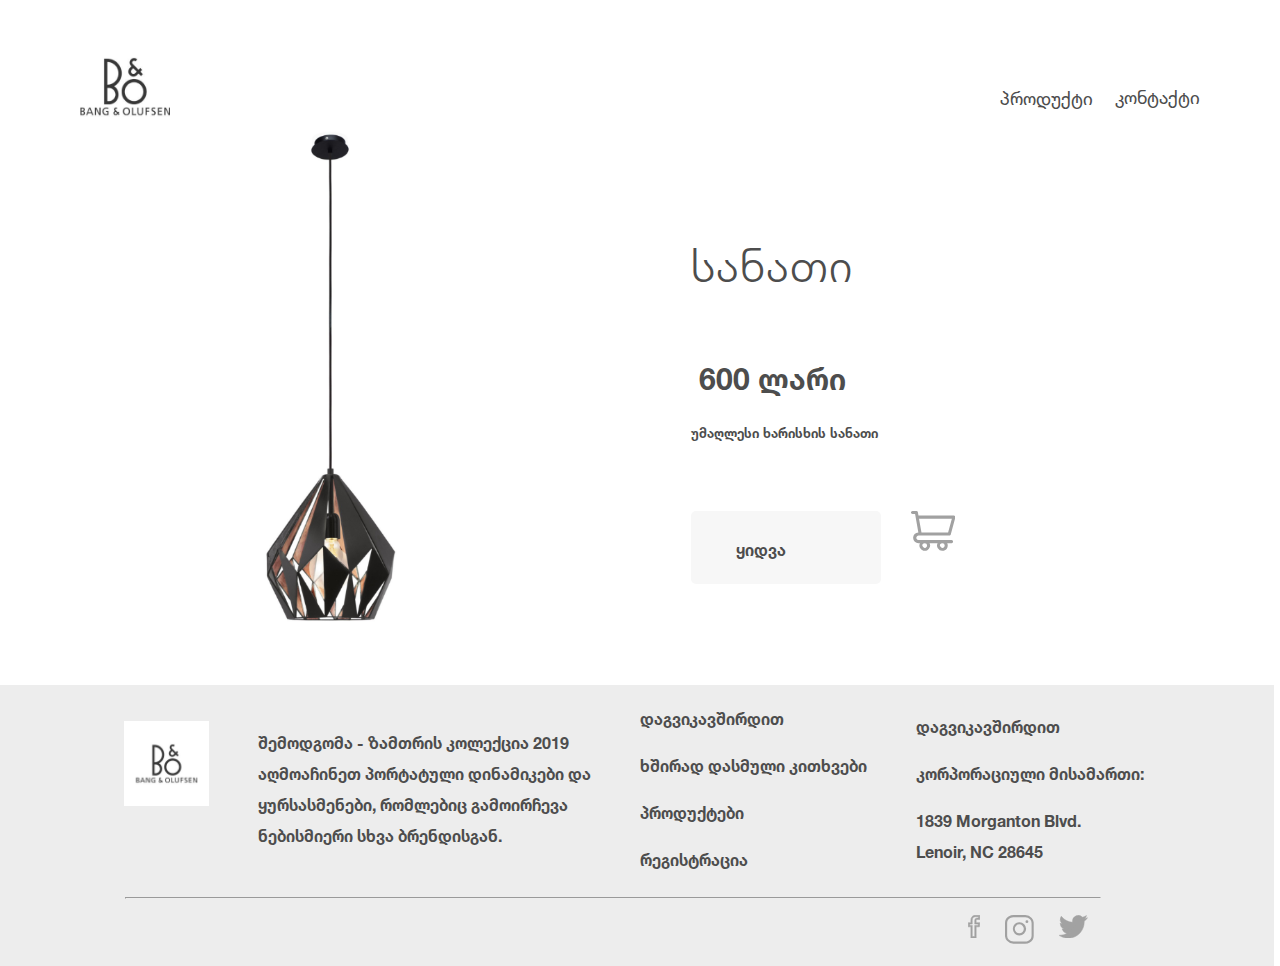
<file: html/lighthub.html>
<!DOCTYPE html>
<html>
  <head>
    <meta charset="utf-8" />
    <meta name="viewport" content="width=device-width, initial-scale=1" />
    <title>B&O Product</title>
    <link rel="stylesheet" type="text/css" href="../css/style.css">
  </head>
  <body>
    <header>
      <a href="../index.html">
        <img
          class="logo"
          src="../img/logo-header@2x.png"
          alt="header logo"
        />
      </a>
      <nav>
        <ul class="nav-items">
          <li class="nav-item">
            <a class="nav-text affected" href="productlist.html"
              >პროდუქტი</a
            >
          </li>
          <li class="nav-item">
            <a class="nav-text affected" href="">კონტაქტი</a>
          </li>
        </ul>
      </nav>
    </header>
    <section class="main-item">
      <img
        class="main-img"
        src="../img/Group 9@2x.png"
        alt="lightbulb image"
      />
      <div id="lightbulb-stuff" class="product-stuff">
        <h1 class="product-title">სანათი</h1>
        <h2 class="price">600 ლარი</h2>
        <p class="main-item-description" style="padding-bottom: 30%;">
          უმაღლესი ხარისხის სანათი
        </p>
        <div class="product-interaction">
          <a class=" button buy-button" href="#!" style="margin-left: 5%;"
            >ყიდვა</a
          >
          <svg
            xmlns="http://www.w3.org/2000/svg"
            width="44.408"
            height="39.82"
            viewBox="0 0 44.408 39.82"
          >
            <path
              id="cart"
              d="M331.161,2684.09h30.625a1.553,1.553,0,0,0,.929-.31,1.525,1.525,0,0,0,.548-.81l4.594-16.85a1.489,1.489,0,0,0,.027-.69,1.568,1.568,0,0,0-.286-.64,1.444,1.444,0,0,0-.539-.44,1.462,1.462,0,0,0-.68-.16h-35.41l-.574-3.33a1.528,1.528,0,0,0-1.531-1.27h-3.828a1.564,1.564,0,0,0-1.083.45,1.535,1.535,0,0,0,0,2.17,1.564,1.564,0,0,0,1.083.45h2.549l3.277,18.37a5.362,5.362,0,1,0,.3,10.72h1.286a5.371,5.371,0,0,0,.307,5.17,5.36,5.36,0,0,0,9.37-5.17h7.932a5.371,5.371,0,0,0,.307,5.17,5.359,5.359,0,0,0,9.882-2.55,5.361,5.361,0,0,0-.511-2.62h4.348a1.519,1.519,0,0,0,1.083-.45,1.542,1.542,0,0,0,.449-1.08,1.535,1.535,0,0,0-1.532-1.53H331.161a2.3,2.3,0,0,1-1.625-3.92A2.308,2.308,0,0,1,331.161,2684.09Zm33.212-16.84-3.759,13.78H333.97l-2.457-13.78Zm-24.791,26.8a2.265,2.265,0,0,1-.387,1.27,2.293,2.293,0,0,1-3.534.35,2.294,2.294,0,0,1,.349-3.53,2.237,2.237,0,0,1,1.276-.39,2.291,2.291,0,0,1,2.3,2.3Zm17.61,0a2.272,2.272,0,0,1-.387,1.27,2.293,2.293,0,0,1-3.534.35,2.293,2.293,0,0,1,.348-3.53,2.242,2.242,0,0,1,1.276-.39,2.292,2.292,0,0,1,2.3,2.3Z"
              transform="translate(-323.504 -2659.59)"
              fill="#a1a1a1"
            />
          </svg>
        </div>
      </div>
    </section>
    <footer>
      <section class="footer-items">
      <a href="./index.html">
        <img
            class="footer-logo"
            src="../img/logo-footer@2x.png"
            alt="Bang & Olufsen logo"> </a>
        <div>
          <p>
            შემოდგომა - ზამთრის კოლექცია 2019 <br />აღმოაჩინეთ პორტატული
            დინამიკები და <br />ყურსასმენები, რომლებიც გამოირჩევა
            <br />ნებისმიერი სხვა ბრენდისგან.
          </p>
        </div>
        <div>
          <p>დაგვიკავშირდით</p>
          <p>ხშირად დასმული კითხვები</p>
          <p>პროდუქტები</p>
          <p>რეგისტრაცია</p>
        </div>
        <div>
          <p>დაგვიკავშირდით</p>
          <p>კორპორაციული მისამართი:</p>
          <p>
            1839 Morganton Blvd. <br />
            Lenoir, NC 28645
          </p>
        </div>
      </section>
      <hr style="width: 87%; margin-left: 14%;" />
      <section class="social">
        <ul class="social-icons">
          <li class="social-icon">
            <svg
              xmlns="http://www.w3.org/2000/svg"
              width="12.188"
              height="23.23"
              viewBox="0 0 12.188 23.23"
            >
              <path
                id="fb"
                d="M1652,4083.78h2.35v11.11h5.31v-11.11h3.24l.02-.22.44-3.71.04-.28h-3.74v-1.95c0-.5.06-.78.23-.95s.52-.3,1.28-.3h2.19v-4.21h-3.48c-2.02,0-3.41.46-4.3,1.38a5.235,5.235,0,0,0-1.23,3.81v2.22h-2.6v4.21Zm7.47-2.78h2.32l-.16,1.35h-3.4v11.11h-2.45v-11.11h-2.6V4081h2.6v-3.65a3.977,3.977,0,0,1,.83-2.83h0c.57-.61,1.63-.93,3.27-.93h2.06v1.35h-.77a3.073,3.073,0,0,0-2.33.76h0a2.741,2.741,0,0,0-.61,1.91V4081h1.24Z"
                transform="translate(-1651.5 -4071.91)"
                fill="#a1a1a1"
                stroke="#a1a1a1"
                stroke-width="0.5"
              />
            </svg>
          </li>
          <li class="social-icon">
            <svg
              xmlns="http://www.w3.org/2000/svg"
              width="28.724"
              height="28.725"
              viewBox="0 0 28.724 28.725"
            >
              <g id="insta" transform="translate(-1636.9 -3693.221)">
                <path
                  id="Path_44"
                  data-name="Path 44"
                  d="M1726.42,4083.58c0,2.08.01,4.15,0,6.23a7.686,7.686,0,0,1-3.91,6.81,8.977,8.977,0,0,1-4.82,1.32c-3.77,0-7.54.02-11.32-.01a8.733,8.733,0,0,1-6.66-2.88,7.436,7.436,0,0,1-1.96-4.27,8.765,8.765,0,0,1-.05-1.03v-12.38a7.719,7.719,0,0,1,3.92-6.82,8.987,8.987,0,0,1,4.85-1.32c3.76,0,7.52-.02,11.28,0a8.773,8.773,0,0,1,6.69,2.91,7.407,7.407,0,0,1,1.93,4.24,17.237,17.237,0,0,1,.05,1.9C1726.43,4080.05,1726.42,4081.82,1726.42,4083.58Zm-26.57,0v6.37a5.353,5.353,0,0,0,1.53,3.76,6.65,6.65,0,0,0,4.92,2.08c3.81.03,7.61.01,11.41.01a6.855,6.855,0,0,0,3.46-.88,5.646,5.646,0,0,0,3.11-5.17v-12.53a5.262,5.262,0,0,0-1.51-3.74,6.6,6.6,0,0,0-4.91-2.1c-3.84-.03-7.68-.01-11.53-.01a6.746,6.746,0,0,0-3.37.87,5.672,5.672,0,0,0-3.11,5.18Z"
                  transform="translate(-60.8 -376)"
                  fill="#a1a1a1"
                />
                <path
                  id="Path_45"
                  data-name="Path 45"
                  d="M1712.08,4089.72a6.656,6.656,0,1,1,6.76-6.63A6.69,6.69,0,0,1,1712.08,4089.72Zm0-2.14a4.516,4.516,0,1,0-4.59-4.53A4.574,4.574,0,0,0,1712.08,4087.58Z"
                  transform="translate(-60.8 -376)"
                  fill="#a1a1a1"
                />
                <path
                  id="Path_46"
                  data-name="Path 46"
                  d="M1718.2,4075.86a1.421,1.421,0,1,1,1.43,1.47A1.446,1.446,0,0,1,1718.2,4075.86Z"
                  transform="translate(-60.8 -376)"
                  fill="#a1a1a1"
                />
              </g>
            </svg>
          </li>
          <li class="social-icon">
            <svg
              xmlns="http://www.w3.org/2000/svg"
              width="29.116"
              height="23.409"
              viewBox="0 0 29.116 23.409"
            >
              <path
                id="twitter"
                d="M1774.95,4074.99h-.01a4.429,4.429,0,0,0-7.66,3.02,4.732,4.732,0,0,0,.11,1.01h0l.28,1.2.08.33-.33-.02-1.23-.07h0a16.954,16.954,0,0,1-6.97-1.87,16.628,16.628,0,0,1-4.07-2.92,5.654,5.654,0,0,0-.04.59,4.424,4.424,0,0,0,1.98,3.69h0l-.14.21.14-.21h0l.02.02.06.04c.06.04.13.09.23.15.19.13.46.31.74.5a17.131,17.131,0,0,0,1.6.96l.87.42-.96.06c-.71.04-1.52.04-2.16.03-.32,0-.59-.01-.79-.02h-.23l-.06-.01h-.02l.01-.25-.01.25h0c-.34-.02-.66-.05-.99-.1a4.461,4.461,0,0,0,3.21,2.65l3.57.63.04.48-3.52,1.17h-.01a5.833,5.833,0,0,1-.83.18,4.43,4.43,0,0,0,3.25,1.51l2.6.05.7.01-.55.43-2.05,1.61Zm0,0,.35.38.09.1.14-.03.42-.08m-1-.37,1,.37m0,0c-.14.12-.39.36-.62.57-.11.1-.21.2-.29.27l-.09.08-.03.03h0v.01h0l.17.18m.86-1.14-14.14,15.36a12.159,12.159,0,0,1-3.55,1.94h0c-.27.1-.54.18-.82.26a14.588,14.588,0,0,0,3.95.54,14.949,14.949,0,0,0,6.34-1.34h0a14.066,14.066,0,0,0,4.62-3.46,15.264,15.264,0,0,0,2.84-4.78,14.854,14.854,0,0,0,.97-5.2c0-.23,0-.46-.01-.67V4078l-.03-.49v-.14l.1-.08.33-.24a2.434,2.434,0,0,1-.27-.01,8.021,8.021,0,0,1-.82-.17c-.13-.04-.24-.07-.32-.09a.231.231,0,0,0-.09-.03l-.03-.01h-.01l.08-.24m0,0-.17-.18-.32.29.41.13Zm-9.23,1.52a6.777,6.777,0,0,0,.08,1.01,15.628,15.628,0,0,1-11.05-5.75l-.22-.28-.19.31a5.878,5.878,0,0,0,1.12,7.28,5.246,5.246,0,0,1-1.58-.58l-.37-.21v.43h0v.01h0v.01h0v.01h0v.01h0v.01h0v.01h0v.01h0a5.856,5.856,0,0,0,3.65,5.43c-.12.01-.25.01-.38.01a4.8,4.8,0,0,1-1.01-.1l-.41-.08.13.4a5.85,5.85,0,0,0,4.78,4.02,11,11,0,0,1-6.27,1.96,11.42,11.42,0,0,1-1.31-.08l-.16.45a15.891,15.891,0,0,0,8.72,2.58c10.48,0,16.2-8.69,16.2-16.21,0-.21-.01-.41-.01-.61a11.634,11.634,0,0,0,2.75-2.89l.47-.71-.78.35a11.169,11.169,0,0,1-2.12.69,5.823,5.823,0,0,0,1.7-2.61l.2-.62-.56.33a10.838,10.838,0,0,1-3.35,1.31,5.848,5.848,0,0,0-10.03,4.1Z"
                transform="translate(-1752.369 -4071.73)"
                fill="#a2a2a2"
                stroke="#a1a1a1"
                stroke-width="0.5"
              />
            </svg>
          </li>
        </ul>
      </section>
    </footer>
  </body>
</html>
</file>
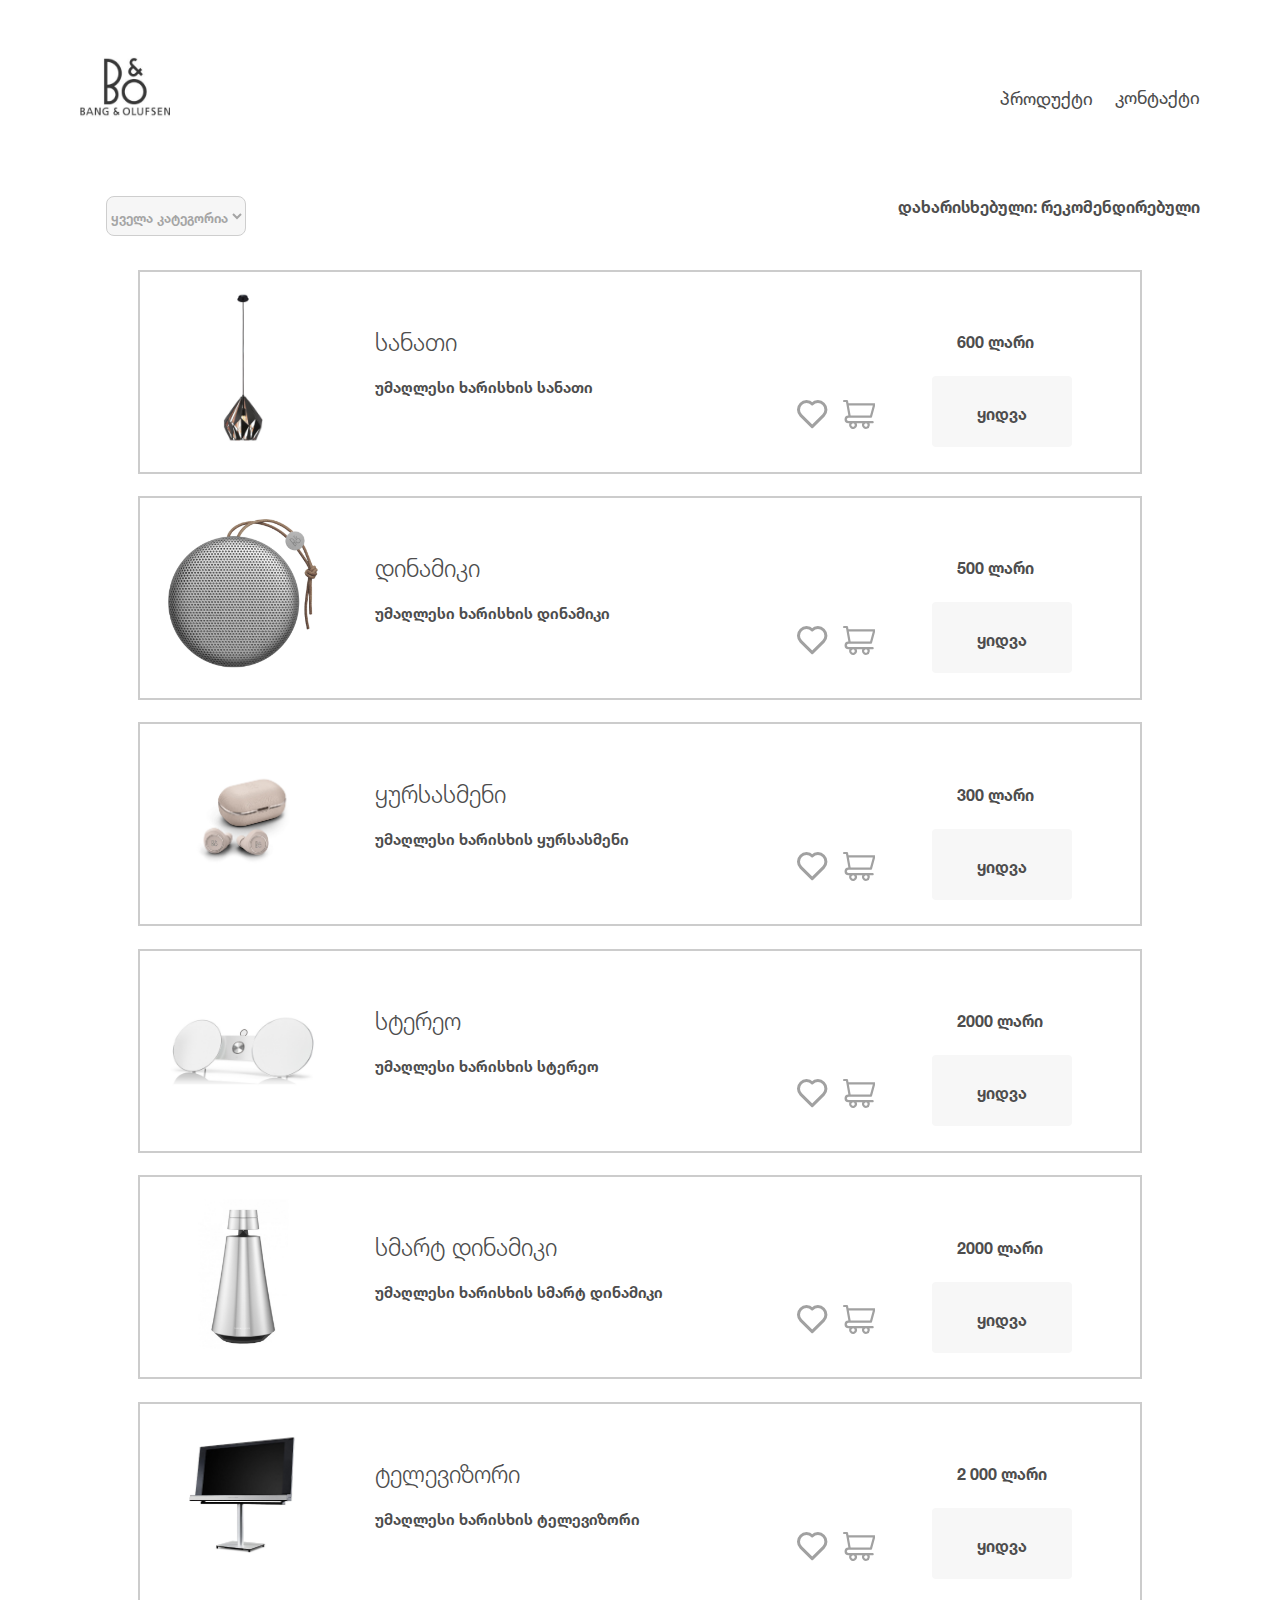
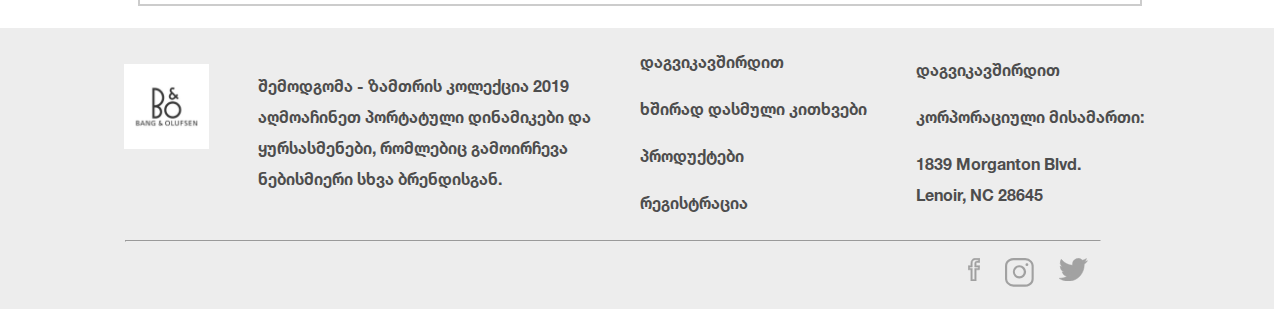
<file: html/productlist.html>
<!DOCTYPE html>
<html>
  <head>
    <meta charset="utf-8" />
    <meta name="viewport" content="width=device-width, initial-scale=1" />
    <title>B&O Product</title>
    <link rel="stylesheet" type="text/css" href="../css/style.css">
  </head>
  <body>
    <header>
      <a href="../index.html">
        <img
          class="logo"
          src="../img/logo-header@2x.png"
          alt="header logo"
        />
      </a>
      <nav>
        <ul class="nav-items">
          <li class="nav-item">
            <a class="nav-text affected" href="productlist.html"
              >პროდუქტი</a
            >
          </li>
          <li class="nav-item">
            <a class="nav-text affected" href="">კონტაქტი</a>
          </li>
        </ul>
      </nav>
    </header>
    <div class="category">
        <select class="category-filter">
            <option value="0">ყველა კატეგორია</option>
            <option value="1">ციფრული ტექნიკა</option>
            <option value="2">საყოფაცხოვრებო ტექნიკა</option>
            <option value="3">წვრილი ტექნიკა</option>
          </select>
          <p>დახარისხებული:  რეკომენდირებული</p>
    </div>
    <section class="product-list-section">
      <ul class="product-list">
        <li class="product-list-item">
          <a href="lightbulb.html"
            ><img
              src="../img/Group 9@2x.png"
              alt="lightbulb image"
              class="prod-list-img"
          /></a>
          <div class="prod-middle-div">
            <div class="prod-list-title-desc">
              <h2 class="prod-title">სანათი</h2>
              <p class="prod-desc">უმაღლესი ხარისხის სანათი</p>
              <div class="interactive-icon interactive-icon-div">
                <svg
                  xmlns="http://www.w3.org/2000/svg"
                  width="30.415"
                  height="30.26"
                  viewBox="0 0 40.415 37.26"
                  style="margin: 0; margin-right: 3%;"
                >
                  <path
                    id="heart"
                    d="M275.126,2681.58a10.667,10.667,0,0,1,15.081-15.09,10.667,10.667,0,0,1,15.082,15.09l-15.082,15.05Z"
                    transform="translate(-270 -2661.37)"
                    fill="none"
                    stroke="#a1a1a1"
                    stroke-linecap="round"
                    stroke-linejoin="round"
                    stroke-width="4"
                  />
                </svg>
                <svg
                  xmlns="http://www.w3.org/2000/svg"
                  width="32.408"
                  height="30.82"
                  viewBox="0 0 44.408 39.82"
                  style="margin: 0;"
                >
                  <path
                    id="cart"
                    d="M331.161,2684.09h30.625a1.553,1.553,0,0,0,.929-.31,1.525,1.525,0,0,0,.548-.81l4.594-16.85a1.489,1.489,0,0,0,.027-.69,1.568,1.568,0,0,0-.286-.64,1.444,1.444,0,0,0-.539-.44,1.462,1.462,0,0,0-.68-.16h-35.41l-.574-3.33a1.528,1.528,0,0,0-1.531-1.27h-3.828a1.564,1.564,0,0,0-1.083.45,1.535,1.535,0,0,0,0,2.17,1.564,1.564,0,0,0,1.083.45h2.549l3.277,18.37a5.362,5.362,0,1,0,.3,10.72h1.286a5.371,5.371,0,0,0,.307,5.17,5.36,5.36,0,0,0,9.37-5.17h7.932a5.371,5.371,0,0,0,.307,5.17,5.359,5.359,0,0,0,9.882-2.55,5.361,5.361,0,0,0-.511-2.62h4.348a1.519,1.519,0,0,0,1.083-.45,1.542,1.542,0,0,0,.449-1.08,1.535,1.535,0,0,0-1.532-1.53H331.161a2.3,2.3,0,0,1-1.625-3.92A2.308,2.308,0,0,1,331.161,2684.09Zm33.212-16.84-3.759,13.78H333.97l-2.457-13.78Zm-24.791,26.8a2.265,2.265,0,0,1-.387,1.27,2.293,2.293,0,0,1-3.534.35,2.294,2.294,0,0,1,.349-3.53,2.237,2.237,0,0,1,1.276-.39,2.291,2.291,0,0,1,2.3,2.3Zm17.61,0a2.272,2.272,0,0,1-.387,1.27,2.293,2.293,0,0,1-3.534.35,2.293,2.293,0,0,1,.348-3.53,2.242,2.242,0,0,1,1.276-.39,2.292,2.292,0,0,1,2.3,2.3Z"
                    transform="translate(-323.504 -2659.59)"
                    fill="#a1a1a1"
                  />
                </svg>
              </div>
            </div>
          </div>
          <div class="prod-list-interact">
            <p class="prod-list-price">600 ლარი</p>
            <a href="lightbulb.html" class="prodbutton">ყიდვა</a>
          </div>
        </li>
        <li class="product-list-item">
          <a href="speaker.html"
            ><img
              src="../img/Group 11@2x.png"
              alt="speaker image"
              class="prod-list-img"
          /></a>
          <div class="prod-middle-div">
            <div class="prod-list-title-desc">
              <h2 class="prod-title">დინამიკი</h2>
              <p class="prod-desc">უმაღლესი ხარისხის დინამიკი</p>
              <div class="interactive-icon interactive-icon-div">
                <svg
                  xmlns="http://www.w3.org/2000/svg"
                  width="30.415"
                  height="30.26"
                  viewBox="0 0 40.415 37.26"
                  style="margin: 0; margin-right: 3%;"
                >
                  <path
                    id="heart"
                    d="M275.126,2681.58a10.667,10.667,0,0,1,15.081-15.09,10.667,10.667,0,0,1,15.082,15.09l-15.082,15.05Z"
                    transform="translate(-270 -2661.37)"
                    fill="none"
                    stroke="#a1a1a1"
                    stroke-linecap="round"
                    stroke-linejoin="round"
                    stroke-width="4"
                  />
                </svg>
                <svg
                  xmlns="http://www.w3.org/2000/svg"
                  width="32.408"
                  height="30.82"
                  viewBox="0 0 44.408 39.82"
                  style="margin: 0;"
                >
                  <path
                    id="cart"
                    d="M331.161,2684.09h30.625a1.553,1.553,0,0,0,.929-.31,1.525,1.525,0,0,0,.548-.81l4.594-16.85a1.489,1.489,0,0,0,.027-.69,1.568,1.568,0,0,0-.286-.64,1.444,1.444,0,0,0-.539-.44,1.462,1.462,0,0,0-.68-.16h-35.41l-.574-3.33a1.528,1.528,0,0,0-1.531-1.27h-3.828a1.564,1.564,0,0,0-1.083.45,1.535,1.535,0,0,0,0,2.17,1.564,1.564,0,0,0,1.083.45h2.549l3.277,18.37a5.362,5.362,0,1,0,.3,10.72h1.286a5.371,5.371,0,0,0,.307,5.17,5.36,5.36,0,0,0,9.37-5.17h7.932a5.371,5.371,0,0,0,.307,5.17,5.359,5.359,0,0,0,9.882-2.55,5.361,5.361,0,0,0-.511-2.62h4.348a1.519,1.519,0,0,0,1.083-.45,1.542,1.542,0,0,0,.449-1.08,1.535,1.535,0,0,0-1.532-1.53H331.161a2.3,2.3,0,0,1-1.625-3.92A2.308,2.308,0,0,1,331.161,2684.09Zm33.212-16.84-3.759,13.78H333.97l-2.457-13.78Zm-24.791,26.8a2.265,2.265,0,0,1-.387,1.27,2.293,2.293,0,0,1-3.534.35,2.294,2.294,0,0,1,.349-3.53,2.237,2.237,0,0,1,1.276-.39,2.291,2.291,0,0,1,2.3,2.3Zm17.61,0a2.272,2.272,0,0,1-.387,1.27,2.293,2.293,0,0,1-3.534.35,2.293,2.293,0,0,1,.348-3.53,2.242,2.242,0,0,1,1.276-.39,2.292,2.292,0,0,1,2.3,2.3Z"
                    transform="translate(-323.504 -2659.59)"
                    fill="#a1a1a1"
                  />
                </svg>
              </div>
            </div>
          </div>
          <div class="prod-list-interact">
            <p class="prod-list-price">500 ლარი</p>
            <a href="speaker.html" class="prodbutton">ყიდვა</a>
          </div>
        </li>
        <li class="product-list-item">
          <a href="headphonelist.html"
            ><img
              src="../img/Rectangle 18@2x.png"
              alt="headphone image"
              class="prod-list-img"
          /></a>
          <div class="prod-middle-div">
            <div class="prod-list-title-desc">
              <h2 class="prod-title">ყურსასმენი</h2>
              <p class="prod-desc">უმაღლესი ხარისხის ყურსასმენი</p>
              <div class="interactive-icon interactive-icon-div">
                <svg
                  xmlns="http://www.w3.org/2000/svg"
                  width="30.415"
                  height="30.26"
                  viewBox="0 0 40.415 37.26"
                  style="margin: 0; margin-right: 3%;"
                >
                  <path
                    id="heart"
                    d="M275.126,2681.58a10.667,10.667,0,0,1,15.081-15.09,10.667,10.667,0,0,1,15.082,15.09l-15.082,15.05Z"
                    transform="translate(-270 -2661.37)"
                    fill="none"
                    stroke="#a1a1a1"
                    stroke-linecap="round"
                    stroke-linejoin="round"
                    stroke-width="4"
                  />
                </svg>
                <svg
                  xmlns="http://www.w3.org/2000/svg"
                  width="32.408"
                  height="30.82"
                  viewBox="0 0 44.408 39.82"
                  style="margin: 0;"
                >
                  <path
                    id="cart"
                    d="M331.161,2684.09h30.625a1.553,1.553,0,0,0,.929-.31,1.525,1.525,0,0,0,.548-.81l4.594-16.85a1.489,1.489,0,0,0,.027-.69,1.568,1.568,0,0,0-.286-.64,1.444,1.444,0,0,0-.539-.44,1.462,1.462,0,0,0-.68-.16h-35.41l-.574-3.33a1.528,1.528,0,0,0-1.531-1.27h-3.828a1.564,1.564,0,0,0-1.083.45,1.535,1.535,0,0,0,0,2.17,1.564,1.564,0,0,0,1.083.45h2.549l3.277,18.37a5.362,5.362,0,1,0,.3,10.72h1.286a5.371,5.371,0,0,0,.307,5.17,5.36,5.36,0,0,0,9.37-5.17h7.932a5.371,5.371,0,0,0,.307,5.17,5.359,5.359,0,0,0,9.882-2.55,5.361,5.361,0,0,0-.511-2.62h4.348a1.519,1.519,0,0,0,1.083-.45,1.542,1.542,0,0,0,.449-1.08,1.535,1.535,0,0,0-1.532-1.53H331.161a2.3,2.3,0,0,1-1.625-3.92A2.308,2.308,0,0,1,331.161,2684.09Zm33.212-16.84-3.759,13.78H333.97l-2.457-13.78Zm-24.791,26.8a2.265,2.265,0,0,1-.387,1.27,2.293,2.293,0,0,1-3.534.35,2.294,2.294,0,0,1,.349-3.53,2.237,2.237,0,0,1,1.276-.39,2.291,2.291,0,0,1,2.3,2.3Zm17.61,0a2.272,2.272,0,0,1-.387,1.27,2.293,2.293,0,0,1-3.534.35,2.293,2.293,0,0,1,.348-3.53,2.242,2.242,0,0,1,1.276-.39,2.292,2.292,0,0,1,2.3,2.3Z"
                    transform="translate(-323.504 -2659.59)"
                    fill="#a1a1a1"
                  />
                </svg>
              </div>
            </div>
          </div>
          <div class="prod-list-interact">
            <p class="prod-list-price">300 ლარი</p>
            <a href="headphonelist.html" class="prodbutton">ყიდვა</a>
          </div>
        </li>
        <li class="product-list-item">
          <a href="stereo.html"
            ><img
              src="../img/Rectangle 21@2x.png"
              alt="stereo image"
              class="prod-list-img"
          /></a>
          <div class="prod-middle-div">
            <div class="prod-list-title-desc">
              <h2 class="prod-title">სტერეო</h2>
              <p class="prod-desc">უმაღლესი ხარისხის სტერეო</p>
              <div class="interactive-icon interactive-icon-div">
                <svg
                  xmlns="http://www.w3.org/2000/svg"
                  width="30.415"
                  height="30.26"
                  viewBox="0 0 40.415 37.26"
                  style="margin: 0; margin-right: 3%;"
                >
                  <path
                    id="heart"
                    d="M275.126,2681.58a10.667,10.667,0,0,1,15.081-15.09,10.667,10.667,0,0,1,15.082,15.09l-15.082,15.05Z"
                    transform="translate(-270 -2661.37)"
                    fill="none"
                    stroke="#a1a1a1"
                    stroke-linecap="round"
                    stroke-linejoin="round"
                    stroke-width="4"
                  />
                </svg>
                <svg
                  xmlns="http://www.w3.org/2000/svg"
                  width="32.408"
                  height="30.82"
                  viewBox="0 0 44.408 39.82"
                  style="margin: 0;"
                >
                  <path
                    id="cart"
                    d="M331.161,2684.09h30.625a1.553,1.553,0,0,0,.929-.31,1.525,1.525,0,0,0,.548-.81l4.594-16.85a1.489,1.489,0,0,0,.027-.69,1.568,1.568,0,0,0-.286-.64,1.444,1.444,0,0,0-.539-.44,1.462,1.462,0,0,0-.68-.16h-35.41l-.574-3.33a1.528,1.528,0,0,0-1.531-1.27h-3.828a1.564,1.564,0,0,0-1.083.45,1.535,1.535,0,0,0,0,2.17,1.564,1.564,0,0,0,1.083.45h2.549l3.277,18.37a5.362,5.362,0,1,0,.3,10.72h1.286a5.371,5.371,0,0,0,.307,5.17,5.36,5.36,0,0,0,9.37-5.17h7.932a5.371,5.371,0,0,0,.307,5.17,5.359,5.359,0,0,0,9.882-2.55,5.361,5.361,0,0,0-.511-2.62h4.348a1.519,1.519,0,0,0,1.083-.45,1.542,1.542,0,0,0,.449-1.08,1.535,1.535,0,0,0-1.532-1.53H331.161a2.3,2.3,0,0,1-1.625-3.92A2.308,2.308,0,0,1,331.161,2684.09Zm33.212-16.84-3.759,13.78H333.97l-2.457-13.78Zm-24.791,26.8a2.265,2.265,0,0,1-.387,1.27,2.293,2.293,0,0,1-3.534.35,2.294,2.294,0,0,1,.349-3.53,2.237,2.237,0,0,1,1.276-.39,2.291,2.291,0,0,1,2.3,2.3Zm17.61,0a2.272,2.272,0,0,1-.387,1.27,2.293,2.293,0,0,1-3.534.35,2.293,2.293,0,0,1,.348-3.53,2.242,2.242,0,0,1,1.276-.39,2.292,2.292,0,0,1,2.3,2.3Z"
                    transform="translate(-323.504 -2659.59)"
                    fill="#a1a1a1"
                  />
                </svg>
              </div>
            </div>
          </div>
          <div class="prod-list-interact">
            <p class="prod-list-price">2000 ლარი</p>
            <a href="stereo.html" class="prodbutton">ყიდვა</a>
          </div>
        </li>
        <li class="product-list-item">
          <a href="smart-speaker.html"
            ><img
              src="../img/Group 17@2x.png"
              alt="smart speaker image"
              class="prod-list-img"
          /></a>
          <div class="prod-middle-div">
            <div class="prod-list-title-desc">
              <h2 class="prod-title">სმარტ დინამიკი</h2>
              <p class="prod-desc">უმაღლესი ხარისხის სმარტ დინამიკი</p>
              <div class="interactive-icon interactive-icon-div">
                <svg
                  xmlns="http://www.w3.org/2000/svg"
                  width="30.415"
                  height="30.26"
                  viewBox="0 0 40.415 37.26"
                  style="margin: 0; margin-right: 3%;"
                >
                  <path
                    id="heart"
                    d="M275.126,2681.58a10.667,10.667,0,0,1,15.081-15.09,10.667,10.667,0,0,1,15.082,15.09l-15.082,15.05Z"
                    transform="translate(-270 -2661.37)"
                    fill="none"
                    stroke="#a1a1a1"
                    stroke-linecap="round"
                    stroke-linejoin="round"
                    stroke-width="4"
                  />
                </svg>
                <svg
                  xmlns="http://www.w3.org/2000/svg"
                  width="32.408"
                  height="30.82"
                  viewBox="0 0 44.408 39.82"
                  style="margin: 0;"
                >
                  <path
                    id="cart"
                    d="M331.161,2684.09h30.625a1.553,1.553,0,0,0,.929-.31,1.525,1.525,0,0,0,.548-.81l4.594-16.85a1.489,1.489,0,0,0,.027-.69,1.568,1.568,0,0,0-.286-.64,1.444,1.444,0,0,0-.539-.44,1.462,1.462,0,0,0-.68-.16h-35.41l-.574-3.33a1.528,1.528,0,0,0-1.531-1.27h-3.828a1.564,1.564,0,0,0-1.083.45,1.535,1.535,0,0,0,0,2.17,1.564,1.564,0,0,0,1.083.45h2.549l3.277,18.37a5.362,5.362,0,1,0,.3,10.72h1.286a5.371,5.371,0,0,0,.307,5.17,5.36,5.36,0,0,0,9.37-5.17h7.932a5.371,5.371,0,0,0,.307,5.17,5.359,5.359,0,0,0,9.882-2.55,5.361,5.361,0,0,0-.511-2.62h4.348a1.519,1.519,0,0,0,1.083-.45,1.542,1.542,0,0,0,.449-1.08,1.535,1.535,0,0,0-1.532-1.53H331.161a2.3,2.3,0,0,1-1.625-3.92A2.308,2.308,0,0,1,331.161,2684.09Zm33.212-16.84-3.759,13.78H333.97l-2.457-13.78Zm-24.791,26.8a2.265,2.265,0,0,1-.387,1.27,2.293,2.293,0,0,1-3.534.35,2.294,2.294,0,0,1,.349-3.53,2.237,2.237,0,0,1,1.276-.39,2.291,2.291,0,0,1,2.3,2.3Zm17.61,0a2.272,2.272,0,0,1-.387,1.27,2.293,2.293,0,0,1-3.534.35,2.293,2.293,0,0,1,.348-3.53,2.242,2.242,0,0,1,1.276-.39,2.292,2.292,0,0,1,2.3,2.3Z"
                    transform="translate(-323.504 -2659.59)"
                    fill="#a1a1a1"
                  />
                </svg>
              </div>
            </div>
          </div>
          <div class="prod-list-interact">
            <p class="prod-list-price">2000 ლარი</p>
            <a href="smart-speaker.html" class="prodbutton">ყიდვა</a>
          </div>
        </li>
        <li class="product-list-item">
          <a href="tv.html"
            ><img
              src="../img/Group 19@2x.png"
              alt="tv image"
              class="prod-list-img"
          /></a>
          <div class="prod-middle-div">
            <div class="prod-list-title-desc">
              <h2 class="prod-title">ტელევიზორი</h2>
              <p class="prod-desc">უმაღლესი ხარისხის ტელევიზორი</p>
              <div class="interactive-icon interactive-icon-div">
                <svg
                  xmlns="http://www.w3.org/2000/svg"
                  width="30.415"
                  height="30.26"
                  viewBox="0 0 40.415 37.26"
                  style="margin: 0; margin-right: 3%;"
                >
                  <path
                    id="heart"
                    d="M275.126,2681.58a10.667,10.667,0,0,1,15.081-15.09,10.667,10.667,0,0,1,15.082,15.09l-15.082,15.05Z"
                    transform="translate(-270 -2661.37)"
                    fill="none"
                    stroke="#a1a1a1"
                    stroke-linecap="round"
                    stroke-linejoin="round"
                    stroke-width="4"
                  />
                </svg>
                <svg
                  xmlns="http://www.w3.org/2000/svg"
                  width="32.408"
                  height="30.82"
                  viewBox="0 0 44.408 39.82"
                  style="margin: 0;"
                >
                  <path
                    id="cart"
                    d="M331.161,2684.09h30.625a1.553,1.553,0,0,0,.929-.31,1.525,1.525,0,0,0,.548-.81l4.594-16.85a1.489,1.489,0,0,0,.027-.69,1.568,1.568,0,0,0-.286-.64,1.444,1.444,0,0,0-.539-.44,1.462,1.462,0,0,0-.68-.16h-35.41l-.574-3.33a1.528,1.528,0,0,0-1.531-1.27h-3.828a1.564,1.564,0,0,0-1.083.45,1.535,1.535,0,0,0,0,2.17,1.564,1.564,0,0,0,1.083.45h2.549l3.277,18.37a5.362,5.362,0,1,0,.3,10.72h1.286a5.371,5.371,0,0,0,.307,5.17,5.36,5.36,0,0,0,9.37-5.17h7.932a5.371,5.371,0,0,0,.307,5.17,5.359,5.359,0,0,0,9.882-2.55,5.361,5.361,0,0,0-.511-2.62h4.348a1.519,1.519,0,0,0,1.083-.45,1.542,1.542,0,0,0,.449-1.08,1.535,1.535,0,0,0-1.532-1.53H331.161a2.3,2.3,0,0,1-1.625-3.92A2.308,2.308,0,0,1,331.161,2684.09Zm33.212-16.84-3.759,13.78H333.97l-2.457-13.78Zm-24.791,26.8a2.265,2.265,0,0,1-.387,1.27,2.293,2.293,0,0,1-3.534.35,2.294,2.294,0,0,1,.349-3.53,2.237,2.237,0,0,1,1.276-.39,2.291,2.291,0,0,1,2.3,2.3Zm17.61,0a2.272,2.272,0,0,1-.387,1.27,2.293,2.293,0,0,1-3.534.35,2.293,2.293,0,0,1,.348-3.53,2.242,2.242,0,0,1,1.276-.39,2.292,2.292,0,0,1,2.3,2.3Z"
                    transform="translate(-323.504 -2659.59)"
                    fill="#a1a1a1"
                  />
                </svg>
              </div>
            </div>
          </div>
          <div class="prod-list-interact">
            <p class="prod-list-price">2 000 ლარი</p>
            <a href="tv.html" class="prodbutton">ყიდვა</a>
          </div>
        </li>
      </ul>
    </section>
    <footer>
      <section class="footer-items">
        <a href="/index.html"><img
            class="footer-logo"
            src="../img/logo-footer@2x.png"
            alt="Bang & Olufsen logo"
        /></a>
        <div>
          <p>
            შემოდგომა - ზამთრის კოლექცია 2019 <br />აღმოაჩინეთ პორტატული
            დინამიკები და <br />ყურსასმენები, რომლებიც გამოირჩევა
            <br />ნებისმიერი სხვა ბრენდისგან.
          </p>
        </div>
        <div>
          <p>დაგვიკავშირდით</p>
          <p>ხშირად დასმული კითხვები</p>
          <p>პროდუქტები</p>
          <p>რეგისტრაცია</p>
        </div>
        <div>
          <p>დაგვიკავშირდით</p>
          <p>კორპორაციული მისამართი:</p>
          <p>
            1839 Morganton Blvd. <br />
            Lenoir, NC 28645
          </p>
        </div>
      </section>
      <hr style="width: 87%; margin-left: 14%;" />
      <section class="social">
        <ul class="social-icons">
          <li class="social-icon">
            <svg
              xmlns="http://www.w3.org/2000/svg"
              width="12.188"
              height="23.23"
              viewBox="0 0 12.188 23.23"
            >
              <path
                id="fb"
                d="M1652,4083.78h2.35v11.11h5.31v-11.11h3.24l.02-.22.44-3.71.04-.28h-3.74v-1.95c0-.5.06-.78.23-.95s.52-.3,1.28-.3h2.19v-4.21h-3.48c-2.02,0-3.41.46-4.3,1.38a5.235,5.235,0,0,0-1.23,3.81v2.22h-2.6v4.21Zm7.47-2.78h2.32l-.16,1.35h-3.4v11.11h-2.45v-11.11h-2.6V4081h2.6v-3.65a3.977,3.977,0,0,1,.83-2.83h0c.57-.61,1.63-.93,3.27-.93h2.06v1.35h-.77a3.073,3.073,0,0,0-2.33.76h0a2.741,2.741,0,0,0-.61,1.91V4081h1.24Z"
                transform="translate(-1651.5 -4071.91)"
                fill="#a1a1a1"
                stroke="#a1a1a1"
                stroke-width="0.5"
              />
            </svg>
          </li>
          <li class="social-icon">
            <svg
              xmlns="http://www.w3.org/2000/svg"
              width="28.724"
              height="28.725"
              viewBox="0 0 28.724 28.725"
            >
              <g id="insta" transform="translate(-1636.9 -3693.221)">
                <path
                  id="Path_44"
                  data-name="Path 44"
                  d="M1726.42,4083.58c0,2.08.01,4.15,0,6.23a7.686,7.686,0,0,1-3.91,6.81,8.977,8.977,0,0,1-4.82,1.32c-3.77,0-7.54.02-11.32-.01a8.733,8.733,0,0,1-6.66-2.88,7.436,7.436,0,0,1-1.96-4.27,8.765,8.765,0,0,1-.05-1.03v-12.38a7.719,7.719,0,0,1,3.92-6.82,8.987,8.987,0,0,1,4.85-1.32c3.76,0,7.52-.02,11.28,0a8.773,8.773,0,0,1,6.69,2.91,7.407,7.407,0,0,1,1.93,4.24,17.237,17.237,0,0,1,.05,1.9C1726.43,4080.05,1726.42,4081.82,1726.42,4083.58Zm-26.57,0v6.37a5.353,5.353,0,0,0,1.53,3.76,6.65,6.65,0,0,0,4.92,2.08c3.81.03,7.61.01,11.41.01a6.855,6.855,0,0,0,3.46-.88,5.646,5.646,0,0,0,3.11-5.17v-12.53a5.262,5.262,0,0,0-1.51-3.74,6.6,6.6,0,0,0-4.91-2.1c-3.84-.03-7.68-.01-11.53-.01a6.746,6.746,0,0,0-3.37.87,5.672,5.672,0,0,0-3.11,5.18Z"
                  transform="translate(-60.8 -376)"
                  fill="#a1a1a1"
                />
                <path
                  id="Path_45"
                  data-name="Path 45"
                  d="M1712.08,4089.72a6.656,6.656,0,1,1,6.76-6.63A6.69,6.69,0,0,1,1712.08,4089.72Zm0-2.14a4.516,4.516,0,1,0-4.59-4.53A4.574,4.574,0,0,0,1712.08,4087.58Z"
                  transform="translate(-60.8 -376)"
                  fill="#a1a1a1"
                />
                <path
                  id="Path_46"
                  data-name="Path 46"
                  d="M1718.2,4075.86a1.421,1.421,0,1,1,1.43,1.47A1.446,1.446,0,0,1,1718.2,4075.86Z"
                  transform="translate(-60.8 -376)"
                  fill="#a1a1a1"
                />
              </g>
            </svg>
          </li>
          <li class="social-icon">
            <svg
              xmlns="http://www.w3.org/2000/svg"
              width="29.116"
              height="23.409"
              viewBox="0 0 29.116 23.409"
            >
              <path
                id="twitter"
                d="M1774.95,4074.99h-.01a4.429,4.429,0,0,0-7.66,3.02,4.732,4.732,0,0,0,.11,1.01h0l.28,1.2.08.33-.33-.02-1.23-.07h0a16.954,16.954,0,0,1-6.97-1.87,16.628,16.628,0,0,1-4.07-2.92,5.654,5.654,0,0,0-.04.59,4.424,4.424,0,0,0,1.98,3.69h0l-.14.21.14-.21h0l.02.02.06.04c.06.04.13.09.23.15.19.13.46.31.74.5a17.131,17.131,0,0,0,1.6.96l.87.42-.96.06c-.71.04-1.52.04-2.16.03-.32,0-.59-.01-.79-.02h-.23l-.06-.01h-.02l.01-.25-.01.25h0c-.34-.02-.66-.05-.99-.1a4.461,4.461,0,0,0,3.21,2.65l3.57.63.04.48-3.52,1.17h-.01a5.833,5.833,0,0,1-.83.18,4.43,4.43,0,0,0,3.25,1.51l2.6.05.7.01-.55.43-2.05,1.61Zm0,0,.35.38.09.1.14-.03.42-.08m-1-.37,1,.37m0,0c-.14.12-.39.36-.62.57-.11.1-.21.2-.29.27l-.09.08-.03.03h0v.01h0l.17.18m.86-1.14-14.14,15.36a12.159,12.159,0,0,1-3.55,1.94h0c-.27.1-.54.18-.82.26a14.588,14.588,0,0,0,3.95.54,14.949,14.949,0,0,0,6.34-1.34h0a14.066,14.066,0,0,0,4.62-3.46,15.264,15.264,0,0,0,2.84-4.78,14.854,14.854,0,0,0,.97-5.2c0-.23,0-.46-.01-.67V4078l-.03-.49v-.14l.1-.08.33-.24a2.434,2.434,0,0,1-.27-.01,8.021,8.021,0,0,1-.82-.17c-.13-.04-.24-.07-.32-.09a.231.231,0,0,0-.09-.03l-.03-.01h-.01l.08-.24m0,0-.17-.18-.32.29.41.13Zm-9.23,1.52a6.777,6.777,0,0,0,.08,1.01,15.628,15.628,0,0,1-11.05-5.75l-.22-.28-.19.31a5.878,5.878,0,0,0,1.12,7.28,5.246,5.246,0,0,1-1.58-.58l-.37-.21v.43h0v.01h0v.01h0v.01h0v.01h0v.01h0v.01h0v.01h0a5.856,5.856,0,0,0,3.65,5.43c-.12.01-.25.01-.38.01a4.8,4.8,0,0,1-1.01-.1l-.41-.08.13.4a5.85,5.85,0,0,0,4.78,4.02,11,11,0,0,1-6.27,1.96,11.42,11.42,0,0,1-1.31-.08l-.16.45a15.891,15.891,0,0,0,8.72,2.58c10.48,0,16.2-8.69,16.2-16.21,0-.21-.01-.41-.01-.61a11.634,11.634,0,0,0,2.75-2.89l.47-.71-.78.35a11.169,11.169,0,0,1-2.12.69,5.823,5.823,0,0,0,1.7-2.61l.2-.62-.56.33a10.838,10.838,0,0,1-3.35,1.31,5.848,5.848,0,0,0-10.03,4.1Z"
                transform="translate(-1752.369 -4071.73)"
                fill="#a2a2a2"
                stroke="#a1a1a1"
                stroke-width="0.5"
              />
            </svg>
          </li>
        </ul>
      </section>
    </footer>
  </body>
</html>
</file>
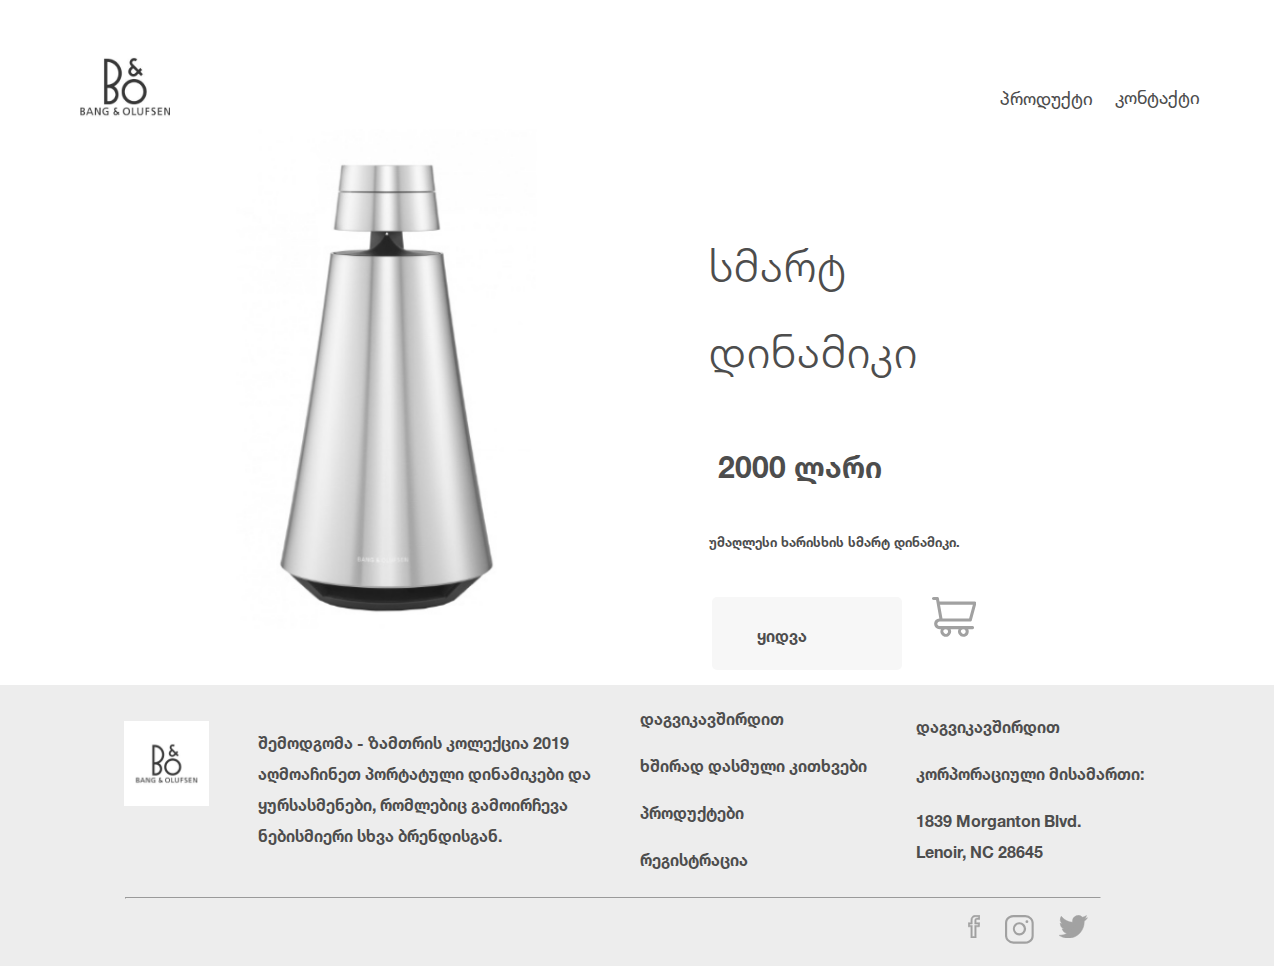
<file: html/smart-speaker.html>
<!DOCTYPE html>
<html>
  <head>
    <meta charset="utf-8" />
    <meta name="viewport" content="width=device-width, initial-scale=1" />
    <title>B&O Product</title>
    <link rel="stylesheet" type="text/css" href="../css/style.css">
  </head>
  <body>
    <header>
      <a href="/index.html">
        <img
          class="logo"
          src="../img/logo-header@2x.png"
          alt="header logo"
        />
      </a>
      <nav>
        <ul class="nav-items">
          <li class="nav-item">
            <a class="nav-text affected" href="productlist.html"
              >პროდუქტი</a
            >
          </li>
          <li class="nav-item">
            <a class="nav-text affected" href="">კონტაქტი</a>
          </li>
        </ul>
      </nav>
    </header>
    <section class="main-item">
      <img
        class="main-img"
        src="../img/Group 17@2x.png"
        alt="headphone image"
        style="margin-left: 5%;"
      />
      <div id="smart-speaker-stuff" class="product-stuff">
        <h1 class="product-title">სმარტ დინამიკი</h1>
        <h2 class="price">2000 ლარი</h2>
        <p class="main-item-description" style="margin-top: 10%;">
          უმაღლესი ხარისხის სმარტ დინამიკი.
        </p>
        <div
          class="product-interaction"
          style="margin-top: -1%; margin-left: -3%;"
        >
          <a class="button buy-button" href="#!">ყიდვა</a>
          <svg
            xmlns="http://www.w3.org/2000/svg"
            width="44.408"
            height="39.82"
            viewBox="0 0 44.408 39.82"
          >
            <path
              id="cart"
              d="M331.161,2684.09h30.625a1.553,1.553,0,0,0,.929-.31,1.525,1.525,0,0,0,.548-.81l4.594-16.85a1.489,1.489,0,0,0,.027-.69,1.568,1.568,0,0,0-.286-.64,1.444,1.444,0,0,0-.539-.44,1.462,1.462,0,0,0-.68-.16h-35.41l-.574-3.33a1.528,1.528,0,0,0-1.531-1.27h-3.828a1.564,1.564,0,0,0-1.083.45,1.535,1.535,0,0,0,0,2.17,1.564,1.564,0,0,0,1.083.45h2.549l3.277,18.37a5.362,5.362,0,1,0,.3,10.72h1.286a5.371,5.371,0,0,0,.307,5.17,5.36,5.36,0,0,0,9.37-5.17h7.932a5.371,5.371,0,0,0,.307,5.17,5.359,5.359,0,0,0,9.882-2.55,5.361,5.361,0,0,0-.511-2.62h4.348a1.519,1.519,0,0,0,1.083-.45,1.542,1.542,0,0,0,.449-1.08,1.535,1.535,0,0,0-1.532-1.53H331.161a2.3,2.3,0,0,1-1.625-3.92A2.308,2.308,0,0,1,331.161,2684.09Zm33.212-16.84-3.759,13.78H333.97l-2.457-13.78Zm-24.791,26.8a2.265,2.265,0,0,1-.387,1.27,2.293,2.293,0,0,1-3.534.35,2.294,2.294,0,0,1,.349-3.53,2.237,2.237,0,0,1,1.276-.39,2.291,2.291,0,0,1,2.3,2.3Zm17.61,0a2.272,2.272,0,0,1-.387,1.27,2.293,2.293,0,0,1-3.534.35,2.293,2.293,0,0,1,.348-3.53,2.242,2.242,0,0,1,1.276-.39,2.292,2.292,0,0,1,2.3,2.3Z"
              transform="translate(-323.504 -2659.59)"
              fill="#a1a1a1"
            />
          </svg>
        </div>
      </div>
    </section>
    <footer>
      <section class="footer-items">
        <a href="/index.html"
          ><img
            class="footer-logo"
            src="../img/logo-footer@2x.png"
            alt="Bang & Olufsen logo"
        /></a>
        <div>
          <p>
            შემოდგომა - ზამთრის კოლექცია 2019 <br />აღმოაჩინეთ პორტატული
            დინამიკები და <br />ყურსასმენები, რომლებიც გამოირჩევა
            <br />ნებისმიერი სხვა ბრენდისგან.
          </p>
        </div>
        <div>
          <p>დაგვიკავშირდით</p>
          <p>ხშირად დასმული კითხვები</p>
          <p>პროდუქტები</p>
          <p>რეგისტრაცია</p>
        </div>
        <div>
          <p>დაგვიკავშირდით</p>
          <p>კორპორაციული მისამართი:</p>
          <p>
            1839 Morganton Blvd. <br />
            Lenoir, NC 28645
          </p>
        </div>
      </section>
      <hr style="width: 87%; margin-left: 14%;" />
      <section class="social">
        <ul class="social-icons">
          <li class="social-icon">
            <svg
              xmlns="http://www.w3.org/2000/svg"
              width="12.188"
              height="23.23"
              viewBox="0 0 12.188 23.23"
            >
              <path
                id="fb"
                d="M1652,4083.78h2.35v11.11h5.31v-11.11h3.24l.02-.22.44-3.71.04-.28h-3.74v-1.95c0-.5.06-.78.23-.95s.52-.3,1.28-.3h2.19v-4.21h-3.48c-2.02,0-3.41.46-4.3,1.38a5.235,5.235,0,0,0-1.23,3.81v2.22h-2.6v4.21Zm7.47-2.78h2.32l-.16,1.35h-3.4v11.11h-2.45v-11.11h-2.6V4081h2.6v-3.65a3.977,3.977,0,0,1,.83-2.83h0c.57-.61,1.63-.93,3.27-.93h2.06v1.35h-.77a3.073,3.073,0,0,0-2.33.76h0a2.741,2.741,0,0,0-.61,1.91V4081h1.24Z"
                transform="translate(-1651.5 -4071.91)"
                fill="#a1a1a1"
                stroke="#a1a1a1"
                stroke-width="0.5"
              />
            </svg>
          </li>
          <li class="social-icon">
            <svg
              xmlns="http://www.w3.org/2000/svg"
              width="28.724"
              height="28.725"
              viewBox="0 0 28.724 28.725"
            >
              <g id="insta" transform="translate(-1636.9 -3693.221)">
                <path
                  id="Path_44"
                  data-name="Path 44"
                  d="M1726.42,4083.58c0,2.08.01,4.15,0,6.23a7.686,7.686,0,0,1-3.91,6.81,8.977,8.977,0,0,1-4.82,1.32c-3.77,0-7.54.02-11.32-.01a8.733,8.733,0,0,1-6.66-2.88,7.436,7.436,0,0,1-1.96-4.27,8.765,8.765,0,0,1-.05-1.03v-12.38a7.719,7.719,0,0,1,3.92-6.82,8.987,8.987,0,0,1,4.85-1.32c3.76,0,7.52-.02,11.28,0a8.773,8.773,0,0,1,6.69,2.91,7.407,7.407,0,0,1,1.93,4.24,17.237,17.237,0,0,1,.05,1.9C1726.43,4080.05,1726.42,4081.82,1726.42,4083.58Zm-26.57,0v6.37a5.353,5.353,0,0,0,1.53,3.76,6.65,6.65,0,0,0,4.92,2.08c3.81.03,7.61.01,11.41.01a6.855,6.855,0,0,0,3.46-.88,5.646,5.646,0,0,0,3.11-5.17v-12.53a5.262,5.262,0,0,0-1.51-3.74,6.6,6.6,0,0,0-4.91-2.1c-3.84-.03-7.68-.01-11.53-.01a6.746,6.746,0,0,0-3.37.87,5.672,5.672,0,0,0-3.11,5.18Z"
                  transform="translate(-60.8 -376)"
                  fill="#a1a1a1"
                />
                <path
                  id="Path_45"
                  data-name="Path 45"
                  d="M1712.08,4089.72a6.656,6.656,0,1,1,6.76-6.63A6.69,6.69,0,0,1,1712.08,4089.72Zm0-2.14a4.516,4.516,0,1,0-4.59-4.53A4.574,4.574,0,0,0,1712.08,4087.58Z"
                  transform="translate(-60.8 -376)"
                  fill="#a1a1a1"
                />
                <path
                  id="Path_46"
                  data-name="Path 46"
                  d="M1718.2,4075.86a1.421,1.421,0,1,1,1.43,1.47A1.446,1.446,0,0,1,1718.2,4075.86Z"
                  transform="translate(-60.8 -376)"
                  fill="#a1a1a1"
                />
              </g>
            </svg>
          </li>
          <li class="social-icon">
            <svg
              xmlns="http://www.w3.org/2000/svg"
              width="29.116"
              height="23.409"
              viewBox="0 0 29.116 23.409"
            >
              <path
                id="twitter"
                d="M1774.95,4074.99h-.01a4.429,4.429,0,0,0-7.66,3.02,4.732,4.732,0,0,0,.11,1.01h0l.28,1.2.08.33-.33-.02-1.23-.07h0a16.954,16.954,0,0,1-6.97-1.87,16.628,16.628,0,0,1-4.07-2.92,5.654,5.654,0,0,0-.04.59,4.424,4.424,0,0,0,1.98,3.69h0l-.14.21.14-.21h0l.02.02.06.04c.06.04.13.09.23.15.19.13.46.31.74.5a17.131,17.131,0,0,0,1.6.96l.87.42-.96.06c-.71.04-1.52.04-2.16.03-.32,0-.59-.01-.79-.02h-.23l-.06-.01h-.02l.01-.25-.01.25h0c-.34-.02-.66-.05-.99-.1a4.461,4.461,0,0,0,3.21,2.65l3.57.63.04.48-3.52,1.17h-.01a5.833,5.833,0,0,1-.83.18,4.43,4.43,0,0,0,3.25,1.51l2.6.05.7.01-.55.43-2.05,1.61Zm0,0,.35.38.09.1.14-.03.42-.08m-1-.37,1,.37m0,0c-.14.12-.39.36-.62.57-.11.1-.21.2-.29.27l-.09.08-.03.03h0v.01h0l.17.18m.86-1.14-14.14,15.36a12.159,12.159,0,0,1-3.55,1.94h0c-.27.1-.54.18-.82.26a14.588,14.588,0,0,0,3.95.54,14.949,14.949,0,0,0,6.34-1.34h0a14.066,14.066,0,0,0,4.62-3.46,15.264,15.264,0,0,0,2.84-4.78,14.854,14.854,0,0,0,.97-5.2c0-.23,0-.46-.01-.67V4078l-.03-.49v-.14l.1-.08.33-.24a2.434,2.434,0,0,1-.27-.01,8.021,8.021,0,0,1-.82-.17c-.13-.04-.24-.07-.32-.09a.231.231,0,0,0-.09-.03l-.03-.01h-.01l.08-.24m0,0-.17-.18-.32.29.41.13Zm-9.23,1.52a6.777,6.777,0,0,0,.08,1.01,15.628,15.628,0,0,1-11.05-5.75l-.22-.28-.19.31a5.878,5.878,0,0,0,1.12,7.28,5.246,5.246,0,0,1-1.58-.58l-.37-.21v.43h0v.01h0v.01h0v.01h0v.01h0v.01h0v.01h0v.01h0a5.856,5.856,0,0,0,3.65,5.43c-.12.01-.25.01-.38.01a4.8,4.8,0,0,1-1.01-.1l-.41-.08.13.4a5.85,5.85,0,0,0,4.78,4.02,11,11,0,0,1-6.27,1.96,11.42,11.42,0,0,1-1.31-.08l-.16.45a15.891,15.891,0,0,0,8.72,2.58c10.48,0,16.2-8.69,16.2-16.21,0-.21-.01-.41-.01-.61a11.634,11.634,0,0,0,2.75-2.89l.47-.71-.78.35a11.169,11.169,0,0,1-2.12.69,5.823,5.823,0,0,0,1.7-2.61l.2-.62-.56.33a10.838,10.838,0,0,1-3.35,1.31,5.848,5.848,0,0,0-10.03,4.1Z"
                transform="translate(-1752.369 -4071.73)"
                fill="#a2a2a2"
                stroke="#a1a1a1"
                stroke-width="0.5"
              />
            </svg>
          </li>
        </ul>
      </section>
    </footer>
  </body>
</html>
</file>
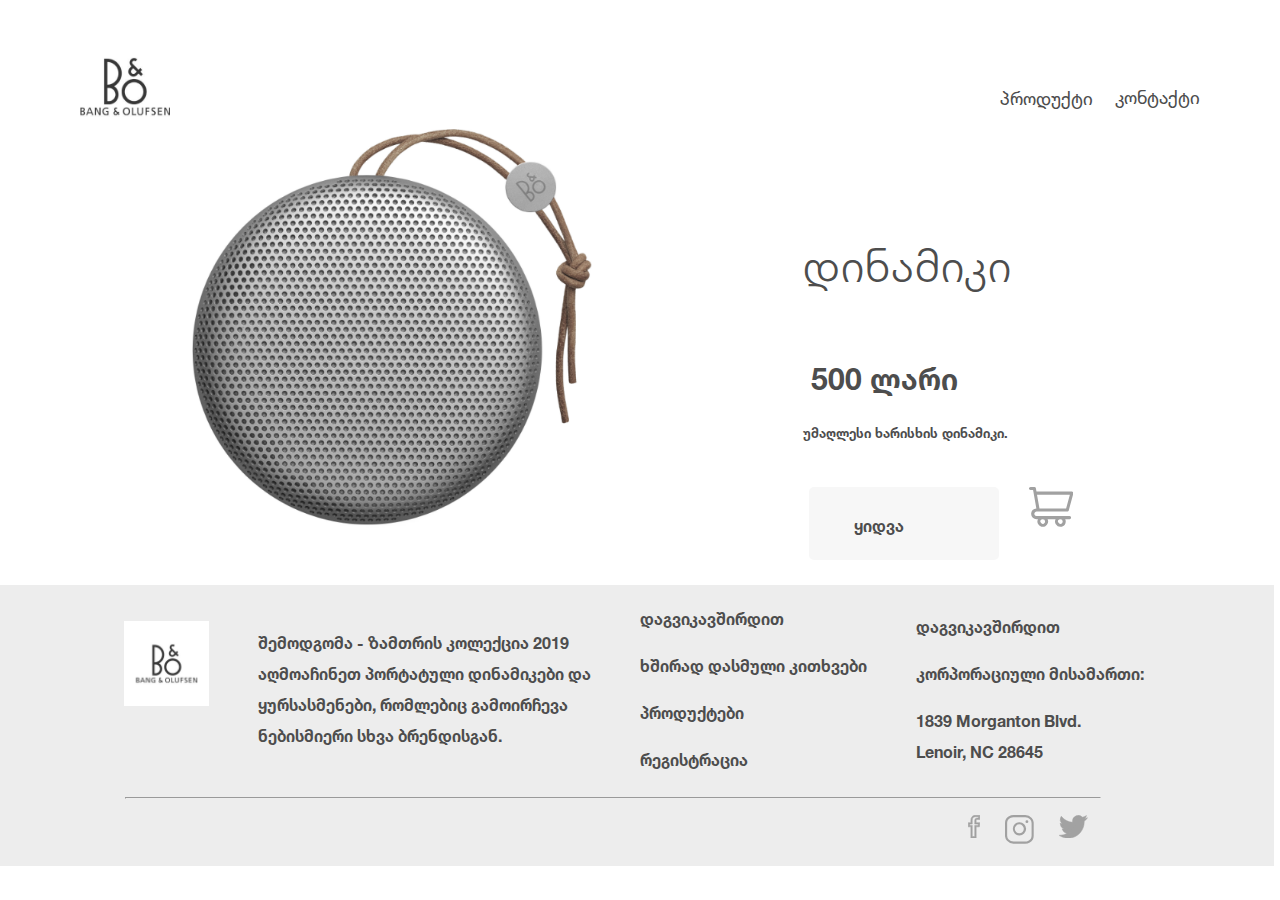
<file: html/speaker.html>
<!DOCTYPE html>
<html>
  <head>
    <meta charset="utf-8" />
    <meta name="viewport" content="width=device-width, initial-scale=1" />
    <title>B&O Product</title>
    <link rel="stylesheet" type="text/css" href="../css/style.css">
  </head>
  <body>
    <header>
      <a href="../index.html">
        <img
          class="logo"
          src='../img/logo-header@2x.png'
          alt="header logo"
        />
      </a>
      <nav>
        <ul class="nav-items">
          <li class="nav-item">
            <a class="nav-text affected" href="productlist.html"
              >პროდუქტი</a
            >
          </li>
          <li class="nav-item">
            <a class="nav-text affected" href="">კონტაქტი</a>
          </li>
        </ul>
      </nav>
    </header>
    <section class="main-item">
      <img
        class="main-img"
        src="../img/Group 11@2x.png"
        alt="speaker image"
        style="width: 400px; height: 400px; margin-left: 10%;"
      />
      <div id="speaker-stuff" class="product-stuff">
        <h1 class="product-title">დინამიკი</h1>
        <h2 class="price">500 ლარი</h2>
        <p class="main-item-description">უმაღლესი ხარისხის დინამიკი.</p>
        <div
          class="product-interaction"
          style="margin-left: -3%; margin-top: 2%;"
        >
          <a class="button buy-button" href="#!">ყიდვა</a>
          <svg
            xmlns="http://www.w3.org/2000/svg"
            width="44.408"
            height="39.82"
            viewBox="0 0 44.408 39.82"
          >
            <path
              id="cart"
              d="M331.161,2684.09h30.625a1.553,1.553,0,0,0,.929-.31,1.525,1.525,0,0,0,.548-.81l4.594-16.85a1.489,1.489,0,0,0,.027-.69,1.568,1.568,0,0,0-.286-.64,1.444,1.444,0,0,0-.539-.44,1.462,1.462,0,0,0-.68-.16h-35.41l-.574-3.33a1.528,1.528,0,0,0-1.531-1.27h-3.828a1.564,1.564,0,0,0-1.083.45,1.535,1.535,0,0,0,0,2.17,1.564,1.564,0,0,0,1.083.45h2.549l3.277,18.37a5.362,5.362,0,1,0,.3,10.72h1.286a5.371,5.371,0,0,0,.307,5.17,5.36,5.36,0,0,0,9.37-5.17h7.932a5.371,5.371,0,0,0,.307,5.17,5.359,5.359,0,0,0,9.882-2.55,5.361,5.361,0,0,0-.511-2.62h4.348a1.519,1.519,0,0,0,1.083-.45,1.542,1.542,0,0,0,.449-1.08,1.535,1.535,0,0,0-1.532-1.53H331.161a2.3,2.3,0,0,1-1.625-3.92A2.308,2.308,0,0,1,331.161,2684.09Zm33.212-16.84-3.759,13.78H333.97l-2.457-13.78Zm-24.791,26.8a2.265,2.265,0,0,1-.387,1.27,2.293,2.293,0,0,1-3.534.35,2.294,2.294,0,0,1,.349-3.53,2.237,2.237,0,0,1,1.276-.39,2.291,2.291,0,0,1,2.3,2.3Zm17.61,0a2.272,2.272,0,0,1-.387,1.27,2.293,2.293,0,0,1-3.534.35,2.293,2.293,0,0,1,.348-3.53,2.242,2.242,0,0,1,1.276-.39,2.292,2.292,0,0,1,2.3,2.3Z"
              transform="translate(-323.504 -2659.59)"
              fill="#a1a1a1"
            />
          </svg>
        </div>
      </div>
    </section>
    <footer>
      <section class="footer-items">
        <a href="./index.html"
          ><img
            class="footer-logo"
            src="../img/logo-footer@2x.png"
            alt="Bang & Olufsen logo"
        /></a>
        <div>
          <p>
            შემოდგომა - ზამთრის კოლექცია 2019 <br />აღმოაჩინეთ პორტატული
            დინამიკები და <br />ყურსასმენები, რომლებიც გამოირჩევა
            <br />ნებისმიერი სხვა ბრენდისგან.
          </p>
        </div>
        <div>
          <p>დაგვიკავშირდით</p>
          <p>ხშირად დასმული კითხვები</p>
          <p>პროდუქტები</p>
          <p>რეგისტრაცია</p>
        </div>
        <div>
          <p>დაგვიკავშირდით</p>
          <p>კორპორაციული მისამართი:</p>
          <p>
            1839 Morganton Blvd. <br />
            Lenoir, NC 28645
          </p>
        </div>
      </section>
      <hr style="width: 87%; margin-left: 14%;" />
      <section class="social">
        <ul class="social-icons">
          <li class="social-icon">
            <svg
              xmlns="http://www.w3.org/2000/svg"
              width="12.188"
              height="23.23"
              viewBox="0 0 12.188 23.23"
            >
              <path
                id="fb"
                d="M1652,4083.78h2.35v11.11h5.31v-11.11h3.24l.02-.22.44-3.71.04-.28h-3.74v-1.95c0-.5.06-.78.23-.95s.52-.3,1.28-.3h2.19v-4.21h-3.48c-2.02,0-3.41.46-4.3,1.38a5.235,5.235,0,0,0-1.23,3.81v2.22h-2.6v4.21Zm7.47-2.78h2.32l-.16,1.35h-3.4v11.11h-2.45v-11.11h-2.6V4081h2.6v-3.65a3.977,3.977,0,0,1,.83-2.83h0c.57-.61,1.63-.93,3.27-.93h2.06v1.35h-.77a3.073,3.073,0,0,0-2.33.76h0a2.741,2.741,0,0,0-.61,1.91V4081h1.24Z"
                transform="translate(-1651.5 -4071.91)"
                fill="#a1a1a1"
                stroke="#a1a1a1"
                stroke-width="0.5"
              />
            </svg>
          </li>
          <li class="social-icon">
            <svg
              xmlns="http://www.w3.org/2000/svg"
              width="28.724"
              height="28.725"
              viewBox="0 0 28.724 28.725"
            >
              <g id="insta" transform="translate(-1636.9 -3693.221)">
                <path
                  id="Path_44"
                  data-name="Path 44"
                  d="M1726.42,4083.58c0,2.08.01,4.15,0,6.23a7.686,7.686,0,0,1-3.91,6.81,8.977,8.977,0,0,1-4.82,1.32c-3.77,0-7.54.02-11.32-.01a8.733,8.733,0,0,1-6.66-2.88,7.436,7.436,0,0,1-1.96-4.27,8.765,8.765,0,0,1-.05-1.03v-12.38a7.719,7.719,0,0,1,3.92-6.82,8.987,8.987,0,0,1,4.85-1.32c3.76,0,7.52-.02,11.28,0a8.773,8.773,0,0,1,6.69,2.91,7.407,7.407,0,0,1,1.93,4.24,17.237,17.237,0,0,1,.05,1.9C1726.43,4080.05,1726.42,4081.82,1726.42,4083.58Zm-26.57,0v6.37a5.353,5.353,0,0,0,1.53,3.76,6.65,6.65,0,0,0,4.92,2.08c3.81.03,7.61.01,11.41.01a6.855,6.855,0,0,0,3.46-.88,5.646,5.646,0,0,0,3.11-5.17v-12.53a5.262,5.262,0,0,0-1.51-3.74,6.6,6.6,0,0,0-4.91-2.1c-3.84-.03-7.68-.01-11.53-.01a6.746,6.746,0,0,0-3.37.87,5.672,5.672,0,0,0-3.11,5.18Z"
                  transform="translate(-60.8 -376)"
                  fill="#a1a1a1"
                />
                <path
                  id="Path_45"
                  data-name="Path 45"
                  d="M1712.08,4089.72a6.656,6.656,0,1,1,6.76-6.63A6.69,6.69,0,0,1,1712.08,4089.72Zm0-2.14a4.516,4.516,0,1,0-4.59-4.53A4.574,4.574,0,0,0,1712.08,4087.58Z"
                  transform="translate(-60.8 -376)"
                  fill="#a1a1a1"
                />
                <path
                  id="Path_46"
                  data-name="Path 46"
                  d="M1718.2,4075.86a1.421,1.421,0,1,1,1.43,1.47A1.446,1.446,0,0,1,1718.2,4075.86Z"
                  transform="translate(-60.8 -376)"
                  fill="#a1a1a1"
                />
              </g>
            </svg>
          </li>
          <li class="social-icon">
            <svg
              xmlns="http://www.w3.org/2000/svg"
              width="29.116"
              height="23.409"
              viewBox="0 0 29.116 23.409"
            >
              <path
                id="twitter"
                d="M1774.95,4074.99h-.01a4.429,4.429,0,0,0-7.66,3.02,4.732,4.732,0,0,0,.11,1.01h0l.28,1.2.08.33-.33-.02-1.23-.07h0a16.954,16.954,0,0,1-6.97-1.87,16.628,16.628,0,0,1-4.07-2.92,5.654,5.654,0,0,0-.04.59,4.424,4.424,0,0,0,1.98,3.69h0l-.14.21.14-.21h0l.02.02.06.04c.06.04.13.09.23.15.19.13.46.31.74.5a17.131,17.131,0,0,0,1.6.96l.87.42-.96.06c-.71.04-1.52.04-2.16.03-.32,0-.59-.01-.79-.02h-.23l-.06-.01h-.02l.01-.25-.01.25h0c-.34-.02-.66-.05-.99-.1a4.461,4.461,0,0,0,3.21,2.65l3.57.63.04.48-3.52,1.17h-.01a5.833,5.833,0,0,1-.83.18,4.43,4.43,0,0,0,3.25,1.51l2.6.05.7.01-.55.43-2.05,1.61Zm0,0,.35.38.09.1.14-.03.42-.08m-1-.37,1,.37m0,0c-.14.12-.39.36-.62.57-.11.1-.21.2-.29.27l-.09.08-.03.03h0v.01h0l.17.18m.86-1.14-14.14,15.36a12.159,12.159,0,0,1-3.55,1.94h0c-.27.1-.54.18-.82.26a14.588,14.588,0,0,0,3.95.54,14.949,14.949,0,0,0,6.34-1.34h0a14.066,14.066,0,0,0,4.62-3.46,15.264,15.264,0,0,0,2.84-4.78,14.854,14.854,0,0,0,.97-5.2c0-.23,0-.46-.01-.67V4078l-.03-.49v-.14l.1-.08.33-.24a2.434,2.434,0,0,1-.27-.01,8.021,8.021,0,0,1-.82-.17c-.13-.04-.24-.07-.32-.09a.231.231,0,0,0-.09-.03l-.03-.01h-.01l.08-.24m0,0-.17-.18-.32.29.41.13Zm-9.23,1.52a6.777,6.777,0,0,0,.08,1.01,15.628,15.628,0,0,1-11.05-5.75l-.22-.28-.19.31a5.878,5.878,0,0,0,1.12,7.28,5.246,5.246,0,0,1-1.58-.58l-.37-.21v.43h0v.01h0v.01h0v.01h0v.01h0v.01h0v.01h0v.01h0a5.856,5.856,0,0,0,3.65,5.43c-.12.01-.25.01-.38.01a4.8,4.8,0,0,1-1.01-.1l-.41-.08.13.4a5.85,5.85,0,0,0,4.78,4.02,11,11,0,0,1-6.27,1.96,11.42,11.42,0,0,1-1.31-.08l-.16.45a15.891,15.891,0,0,0,8.72,2.58c10.48,0,16.2-8.69,16.2-16.21,0-.21-.01-.41-.01-.61a11.634,11.634,0,0,0,2.75-2.89l.47-.71-.78.35a11.169,11.169,0,0,1-2.12.69,5.823,5.823,0,0,0,1.7-2.61l.2-.62-.56.33a10.838,10.838,0,0,1-3.35,1.31,5.848,5.848,0,0,0-10.03,4.1Z"
                transform="translate(-1752.369 -4071.73)"
                fill="#a2a2a2"
                stroke="#a1a1a1"
                stroke-width="0.5"
              />
            </svg>
          </li>
        </ul>
      </section>
    </footer>
  </body>
</html>
</file>
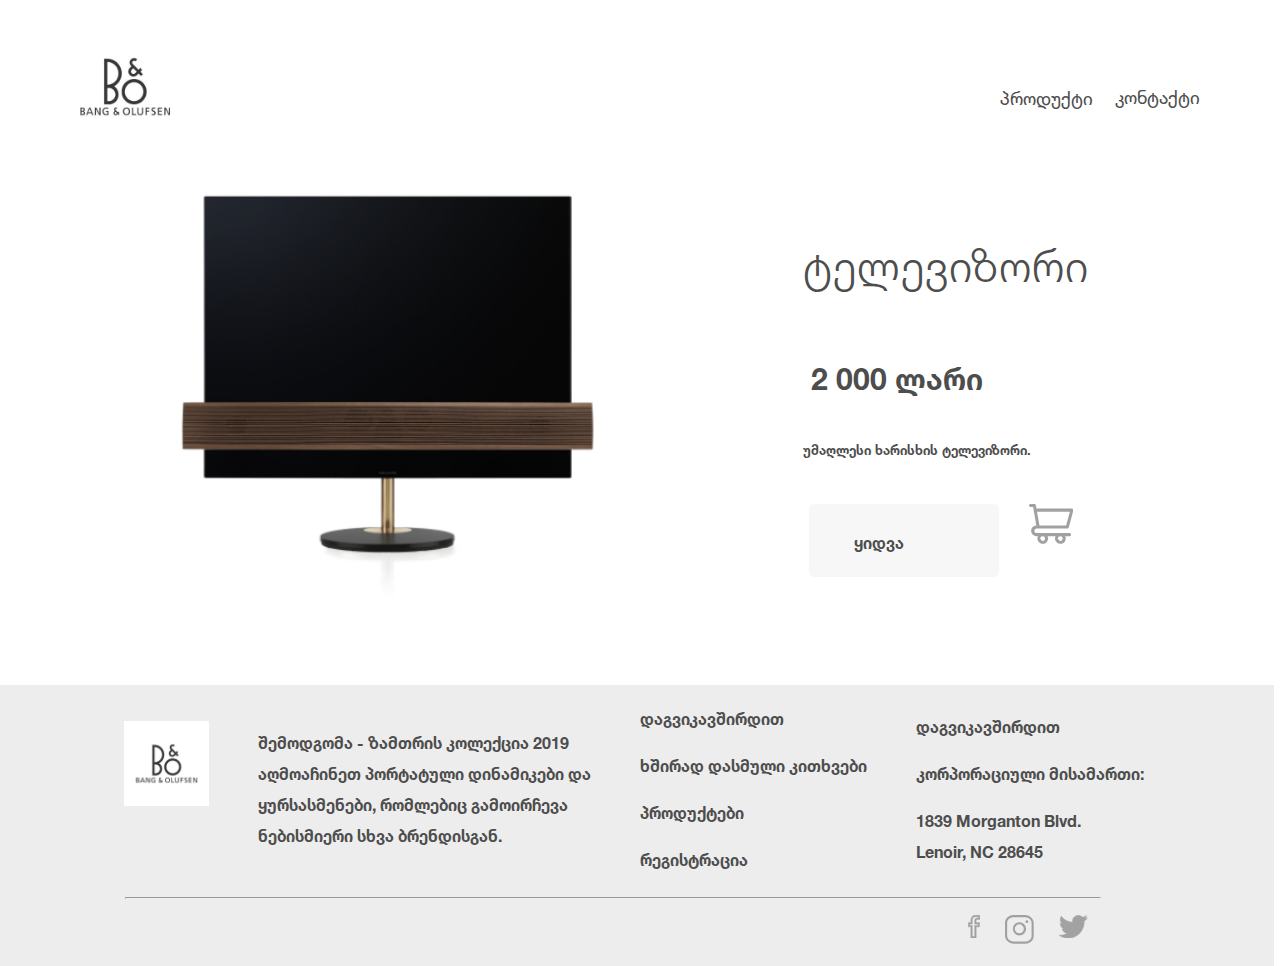
<file: html/tv.html>
<!DOCTYPE html>
<html>
  <head>
    <meta charset="utf-8" />
    <meta name="viewport" content="width=device-width, initial-scale=1" />
    <title>B&O Product</title>
    <link rel="stylesheet" type="text/css" href="/css/style.css">
  </head>
  <body>
    <header>
      <a href="../index.html">
        <img
          class="logo"
          src="/img/logo-header@2x.png"
          alt="header logo"
        />
      </a>
      <nav>
        <ul class="nav-items">
          <li class="nav-item">
            <a class="nav-text affected" href="productlist.html"
              >პროდუქტი</a
            >
          </li>
          <li class="nav-item">
            <a class="nav-text affected" href="">კონტაქტი</a>
          </li>
        </ul>
      </nav>
    </header>
    <section class="main-item">
      <img
        class="main-img"
        src="/img/Group 5@2x.png"
        alt="tv image"
        style="margin-left: 5%;"
      />
      <div id="tv-stuff" class="product-stuff">
        <h1 class="product-title">ტელევიზორი</h1>
        <h2 class="price">2 000 ლარი</h2>
        <p class="main-item-description" style="margin-top: 10%;">
          უმაღლესი ხარისხის ტელევიზორი.
        </p>
        <div
          class="product-interaction"
          style="margin-left: -3%; margin-top: 1%;"
        >
          <a class="button buy-button" href="#!">ყიდვა</a>
          <svg
            xmlns="http://www.w3.org/2000/svg"
            width="44.408"
            height="39.82"
            viewBox="0 0 44.408 39.82"
          >
            <path
              id="cart"
              d="M331.161,2684.09h30.625a1.553,1.553,0,0,0,.929-.31,1.525,1.525,0,0,0,.548-.81l4.594-16.85a1.489,1.489,0,0,0,.027-.69,1.568,1.568,0,0,0-.286-.64,1.444,1.444,0,0,0-.539-.44,1.462,1.462,0,0,0-.68-.16h-35.41l-.574-3.33a1.528,1.528,0,0,0-1.531-1.27h-3.828a1.564,1.564,0,0,0-1.083.45,1.535,1.535,0,0,0,0,2.17,1.564,1.564,0,0,0,1.083.45h2.549l3.277,18.37a5.362,5.362,0,1,0,.3,10.72h1.286a5.371,5.371,0,0,0,.307,5.17,5.36,5.36,0,0,0,9.37-5.17h7.932a5.371,5.371,0,0,0,.307,5.17,5.359,5.359,0,0,0,9.882-2.55,5.361,5.361,0,0,0-.511-2.62h4.348a1.519,1.519,0,0,0,1.083-.45,1.542,1.542,0,0,0,.449-1.08,1.535,1.535,0,0,0-1.532-1.53H331.161a2.3,2.3,0,0,1-1.625-3.92A2.308,2.308,0,0,1,331.161,2684.09Zm33.212-16.84-3.759,13.78H333.97l-2.457-13.78Zm-24.791,26.8a2.265,2.265,0,0,1-.387,1.27,2.293,2.293,0,0,1-3.534.35,2.294,2.294,0,0,1,.349-3.53,2.237,2.237,0,0,1,1.276-.39,2.291,2.291,0,0,1,2.3,2.3Zm17.61,0a2.272,2.272,0,0,1-.387,1.27,2.293,2.293,0,0,1-3.534.35,2.293,2.293,0,0,1,.348-3.53,2.242,2.242,0,0,1,1.276-.39,2.292,2.292,0,0,1,2.3,2.3Z"
              transform="translate(-323.504 -2659.59)"
              fill="#a1a1a1"
            />
          </svg>
        </div>
      </div>
    </section>
    <footer>
      <section class="footer-items">
        <a href="/index.html">
          <img
            class="footer-logo"
            src="/img/logo-footer@2x.png"
            alt="Bang & Olufsen logo"
        /></a>
        <div>
          <p>
            შემოდგომა - ზამთრის კოლექცია 2019 <br />აღმოაჩინეთ პორტატული
            დინამიკები და <br />ყურსასმენები, რომლებიც გამოირჩევა
            <br />ნებისმიერი სხვა ბრენდისგან.
          </p>
        </div>
        <div>
          <p>დაგვიკავშირდით</p>
          <p>ხშირად დასმული კითხვები</p>
          <p>პროდუქტები</p>
          <p>რეგისტრაცია</p>
        </div>
        <div>
          <p>დაგვიკავშირდით</p>
          <p>კორპორაციული მისამართი:</p>
          <p>
            1839 Morganton Blvd. <br />
            Lenoir, NC 28645
          </p>
        </div>
      </section>
      <hr style="width: 87%; margin-left: 14%;" />
      <section class="social">
        <ul class="social-icons">
          <li class="social-icon">
            <svg
              xmlns="http://www.w3.org/2000/svg"
              width="12.188"
              height="23.23"
              viewBox="0 0 12.188 23.23"
            >
              <path
                id="fb"
                d="M1652,4083.78h2.35v11.11h5.31v-11.11h3.24l.02-.22.44-3.71.04-.28h-3.74v-1.95c0-.5.06-.78.23-.95s.52-.3,1.28-.3h2.19v-4.21h-3.48c-2.02,0-3.41.46-4.3,1.38a5.235,5.235,0,0,0-1.23,3.81v2.22h-2.6v4.21Zm7.47-2.78h2.32l-.16,1.35h-3.4v11.11h-2.45v-11.11h-2.6V4081h2.6v-3.65a3.977,3.977,0,0,1,.83-2.83h0c.57-.61,1.63-.93,3.27-.93h2.06v1.35h-.77a3.073,3.073,0,0,0-2.33.76h0a2.741,2.741,0,0,0-.61,1.91V4081h1.24Z"
                transform="translate(-1651.5 -4071.91)"
                fill="#a1a1a1"
                stroke="#a1a1a1"
                stroke-width="0.5"
              />
            </svg>
          </li>
          <li class="social-icon">
            <svg
              xmlns="http://www.w3.org/2000/svg"
              width="28.724"
              height="28.725"
              viewBox="0 0 28.724 28.725"
            >
              <g id="insta" transform="translate(-1636.9 -3693.221)">
                <path
                  id="Path_44"
                  data-name="Path 44"
                  d="M1726.42,4083.58c0,2.08.01,4.15,0,6.23a7.686,7.686,0,0,1-3.91,6.81,8.977,8.977,0,0,1-4.82,1.32c-3.77,0-7.54.02-11.32-.01a8.733,8.733,0,0,1-6.66-2.88,7.436,7.436,0,0,1-1.96-4.27,8.765,8.765,0,0,1-.05-1.03v-12.38a7.719,7.719,0,0,1,3.92-6.82,8.987,8.987,0,0,1,4.85-1.32c3.76,0,7.52-.02,11.28,0a8.773,8.773,0,0,1,6.69,2.91,7.407,7.407,0,0,1,1.93,4.24,17.237,17.237,0,0,1,.05,1.9C1726.43,4080.05,1726.42,4081.82,1726.42,4083.58Zm-26.57,0v6.37a5.353,5.353,0,0,0,1.53,3.76,6.65,6.65,0,0,0,4.92,2.08c3.81.03,7.61.01,11.41.01a6.855,6.855,0,0,0,3.46-.88,5.646,5.646,0,0,0,3.11-5.17v-12.53a5.262,5.262,0,0,0-1.51-3.74,6.6,6.6,0,0,0-4.91-2.1c-3.84-.03-7.68-.01-11.53-.01a6.746,6.746,0,0,0-3.37.87,5.672,5.672,0,0,0-3.11,5.18Z"
                  transform="translate(-60.8 -376)"
                  fill="#a1a1a1"
                />
                <path
                  id="Path_45"
                  data-name="Path 45"
                  d="M1712.08,4089.72a6.656,6.656,0,1,1,6.76-6.63A6.69,6.69,0,0,1,1712.08,4089.72Zm0-2.14a4.516,4.516,0,1,0-4.59-4.53A4.574,4.574,0,0,0,1712.08,4087.58Z"
                  transform="translate(-60.8 -376)"
                  fill="#a1a1a1"
                />
                <path
                  id="Path_46"
                  data-name="Path 46"
                  d="M1718.2,4075.86a1.421,1.421,0,1,1,1.43,1.47A1.446,1.446,0,0,1,1718.2,4075.86Z"
                  transform="translate(-60.8 -376)"
                  fill="#a1a1a1"
                />
              </g>
            </svg>
          </li>
          <li class="social-icon">
            <svg
              xmlns="http://www.w3.org/2000/svg"
              width="29.116"
              height="23.409"
              viewBox="0 0 29.116 23.409"
            >
              <path
                id="twitter"
                d="M1774.95,4074.99h-.01a4.429,4.429,0,0,0-7.66,3.02,4.732,4.732,0,0,0,.11,1.01h0l.28,1.2.08.33-.33-.02-1.23-.07h0a16.954,16.954,0,0,1-6.97-1.87,16.628,16.628,0,0,1-4.07-2.92,5.654,5.654,0,0,0-.04.59,4.424,4.424,0,0,0,1.98,3.69h0l-.14.21.14-.21h0l.02.02.06.04c.06.04.13.09.23.15.19.13.46.31.74.5a17.131,17.131,0,0,0,1.6.96l.87.42-.96.06c-.71.04-1.52.04-2.16.03-.32,0-.59-.01-.79-.02h-.23l-.06-.01h-.02l.01-.25-.01.25h0c-.34-.02-.66-.05-.99-.1a4.461,4.461,0,0,0,3.21,2.65l3.57.63.04.48-3.52,1.17h-.01a5.833,5.833,0,0,1-.83.18,4.43,4.43,0,0,0,3.25,1.51l2.6.05.7.01-.55.43-2.05,1.61Zm0,0,.35.38.09.1.14-.03.42-.08m-1-.37,1,.37m0,0c-.14.12-.39.36-.62.57-.11.1-.21.2-.29.27l-.09.08-.03.03h0v.01h0l.17.18m.86-1.14-14.14,15.36a12.159,12.159,0,0,1-3.55,1.94h0c-.27.1-.54.18-.82.26a14.588,14.588,0,0,0,3.95.54,14.949,14.949,0,0,0,6.34-1.34h0a14.066,14.066,0,0,0,4.62-3.46,15.264,15.264,0,0,0,2.84-4.78,14.854,14.854,0,0,0,.97-5.2c0-.23,0-.46-.01-.67V4078l-.03-.49v-.14l.1-.08.33-.24a2.434,2.434,0,0,1-.27-.01,8.021,8.021,0,0,1-.82-.17c-.13-.04-.24-.07-.32-.09a.231.231,0,0,0-.09-.03l-.03-.01h-.01l.08-.24m0,0-.17-.18-.32.29.41.13Zm-9.23,1.52a6.777,6.777,0,0,0,.08,1.01,15.628,15.628,0,0,1-11.05-5.75l-.22-.28-.19.31a5.878,5.878,0,0,0,1.12,7.28,5.246,5.246,0,0,1-1.58-.58l-.37-.21v.43h0v.01h0v.01h0v.01h0v.01h0v.01h0v.01h0v.01h0a5.856,5.856,0,0,0,3.65,5.43c-.12.01-.25.01-.38.01a4.8,4.8,0,0,1-1.01-.1l-.41-.08.13.4a5.85,5.85,0,0,0,4.78,4.02,11,11,0,0,1-6.27,1.96,11.42,11.42,0,0,1-1.31-.08l-.16.45a15.891,15.891,0,0,0,8.72,2.58c10.48,0,16.2-8.69,16.2-16.21,0-.21-.01-.41-.01-.61a11.634,11.634,0,0,0,2.75-2.89l.47-.71-.78.35a11.169,11.169,0,0,1-2.12.69,5.823,5.823,0,0,0,1.7-2.61l.2-.62-.56.33a10.838,10.838,0,0,1-3.35,1.31,5.848,5.848,0,0,0-10.03,4.1Z"
                transform="translate(-1752.369 -4071.73)"
                fill="#a2a2a2"
                stroke="#a1a1a1"
                stroke-width="0.5"
              />
            </svg>
          </li>
        </ul>
      </section>
    </footer>
  </body>
</html>
</file>
<file: css/style.css>
@font-face {
  font-family: "helvetica";
  src: url("/fonts/helvetica_neue_bold.ttf");
  font-weight: normal;
  font-style: lighter;
}
@font-face {
  font-family: "helvetica";
  src: url("/fonts/helvetica_neue_roman.ttf");
  font-weight: normal;
  font-style: italic;
}
@font-face {
  font-family: "helvetica";
  src: url("/fonts/helvetica_neue_light.ttf");
  font-weight: bold;
  font-style: normal;
}
html {
  height: 100%;
}
* {
  /* margin:3%; */
  padding: 0;
  list-style: none;
  text-decoration: none;
  font-family: helvetica;
  color: #4d4d4d;
}
body {
  max-width: 1520px;
  margin: 0 auto;
  /* height: 100vh; */
  padding: 0 80px;
}
a {
  margin: 0;
}
/* header  */

header {
  display: flex;
  justify-content: space-between;
  align-items: center;
  height: 100px;
  margin-top: 0px;
  margin-bottom: 0px;
  padding-top: 40px;
}

.nav-item::before {
  content: "";
  display: block;
width: 0;
  background-color: red;
  height: 12px;
  background: #000;
  margin-top: 8%;
  margin-left: -20%;
} 

.nav-item::after {
  content: "";
  display: block;
  width: 0;
  height: 2px;
  background: #000;
  margin-top: 8%;
  margin-left: -20%;
  transition: width 0.3s;
}
.nav-item:hover::after {
  width: 70%;
  transition: 0.6s;
}
.logo {
  height: 60px;
  width: 100px;
}
.nav-items {
  display: flex;
  justify-content: space-between;
  /* align-items: center; */
  width: 200px;
  font-weight: normal;
  font-style: italic;
  font-size: 18px;
}
/* burger//// */



.overlay {
  height: 100%;
  width: 100%;
  display: none;
  position: fixed;
  z-index: 1;
  top: 0;
right: 0;
  background: #393939;
  height: 100vh;
    width: 72vw;

}

.overlay-content {
  position: relative;
  top: 25%;
  width: 100%;
  text-align: center;
  margin-top: 30px;
}

.overlay a {
  padding: 8px;
  text-decoration: none;
  font-size: 36px;
  color: #818181;
  display: block;
  transition: 0.3s;
}

.overlay a:hover, .overlay a:focus {
  color: #f1f1f1;
}

.overlay .closebtn {
  position: absolute;
  top: 20px;
  right: 45px;
  font-size: 60px;
}


span {
  display: none;
}






.headphone {
  margin-top: 6%;
  margin-left: 5%;
  margin-right: 5%;
}
/* main */

h1, .main-item p {
  padding-left: 5%;
  padding-bottom: 5%;
}
.main-item h1 {
  font-size: 45px;
  /* font-weight: */
  letter-spacing: 1px;
}
.main-item p {
  font-size: 13px;
  padding-bottom: 10%;
}
.button {
  border-radius: 5px;
  background-color: #f7f7f7;
  margin-left: 4%;
  width: 100px;
  padding: 2% 5% 2% 9%;
}
.button:hover {
  background-color: gray;
  color: white;
  transition: 0.3s;
}
.main-item {
  margin: 0;
  margin-top: 4%;
  display: flex;
  justify-content: space-between;
}
.main-img {
  margin: 0;
  width: 500px;
  height: 500px;
  padding-bottom: 5%;
  margin-right: 5%;
  margin-top: -5%;
}
.list {
  display: flex;
  flex-direction: row;
  justify-content: space-around;
}
.list li {
  width: 400px;
  display: flex;
  justify-content: space-around;
  align-items: center;
  flex-direction: row-reverse;
}
.list li h2 {
  font-size: 18px;
}
.list li::after {
  content: "";
  display: block;
  width: 46px;
  height: 7px;
  background-color: #4d4d4d;
  position: relative;
  top: 50px;
  left: 350px;
}
.popular-list {
  display: flex;
  justify-content: space-around;
  flex-wrap: wrap;
}
.xazi2 {
  position: relative;
}
#Path_130 {
  fill: red;
}
.popularitem li {
  display: flex;
  flex-direction: column;
  justify-content: center;
  align-items: center;
  text-align: center;
  min-width: calc((100% / 3) - 20px);
}
.popularitem img {
  width: 300px;
  height: 300px;
}
.buy:hover {
  color: black;
  transition: 0.1s;
}
h3 {
  padding-top: 10%;
  padding-bottom: 2%;
  text-align: center;
  font-weight: lighter;
}
.item-description {
  text-align: center;
  padding-bottom: 10%;
  white-space: nowrap;
}
.interaction {
  display: flex;
  width: 300px;
  justify-content: space-between;
}
.interactive-icon {
  display: flex;
  justify-content: space-between;
  flex-wrap: nowrap;
}
.why-us {
  display: flex;
  justify-content: space-between;
}
.why-us-img {
  width: 300px;
  height: 180px;
}
.box {
  width: 40px;
  height: 40px;
  position: absolute;
  background-color: white;
  margin: 0;
  margin-left: 20px;
  margin-top: 130px;
}
.boxtext {
  position: absolute;
  color: white;
  padding: 10px;
}
.num {
  color: black;
  font-style: italic;
}
footer {
  margin: 0;
  display: block;
  position: relative;
  background-color: #ededed;
  align-items: center;
  left: -10% !important;
  width: 100%;
}
footer::after {
  content: "";
  position: absolute;
  bottom: 0 !important;
  background-color: #ededed;
  height: 100%;
  width: 102vw;
  z-index: -1;
}
.footer-items {
  width: 100%;
  display: flex;
  justify-content: space-between;
  align-items: center;
  margin: 0;
  margin-left: 5%;
}
.footer-logo {
  position: relative;
  margin: 0;
  height: 85px;
  width: 85px;
  left: 100px;
  bottom: 20px;
  margin-right: 100px !important;
}
.social-icons {
  width: 100%;
  padding-bottom: 2%;
  display: flex;
  justify-content: flex-end;
}
.social-icon {
  padding-left: 25px;
  display: flex;
}
path#cart:hover {
  fill: #fc0352;
  stroke: #fc0352;
}
path#heart:hover {
  stroke: #fc0352;
}
g#insta:hover {
  stroke: #e1306c;
}
path#fb:hover {
  fill: #3b5998;
  stroke: #3b5998;
}
path#twitter:hover {
  fill: #00acee;
  stroke: #00acee;
}
.product-title {
  font-size: 20px;
}
.product-stuff {
  margin: 0;
}
#lightbulb-stuff {
  margin-right: 20%;
}
#speaker-stuff {
  margin-right: 10%;
}
#stereo-stuff {
  margin-right: 10% !important;
}
#smart-speaker-stuff {
  margin-right: 15%;
}
#tv-stuff {
  margin-right: 10%;
}
.buy-button {
  margin: 0;
  margin-left: 10%;
  margin-right: 10%;
  padding: 7%;
  padding-left: 15%;
  padding-right: 15%;
}
.product-interaction {
  width: 300px;
  display: flex;
  margin-top: -12%;
}
.active {
  background-color: #f7f7f7 !important;
  border-color: #f7f7f7 !important;
  color: #f7f7f7;
  cursor: not-allowed;
}
.price {
  font-size: 30px;
  margin: 0;
  padding-left: 7.5%;
  padding-bottom: 1%;
  font-weight: lighter;
}
.category {
  display: flex;
  justify-content: center;
  align-items: center;
}
.category-filter {
  margin: auto;
  margin-top: 5%;
  margin-left: 2.3%;
  width: 140px;
  height: 40px;
  border: solid 1px #9e9e9e;
  border-radius: 8px;
  opacity: 0.5;
  margin-bottom: 3%;
}
.product-list-section {
  margin: 0;
}
.product-list {
  margin: 0;
  display: flex;
  flex-direction: column;
}
.product-list-item {
  margin: auto;
  margin-bottom: 2%;
  width: 1000px;
  height: 200px;
  /* border-radius: 10px; */
  border: solid 2px #cccccc;
  background-color: #ffffff;
  display: flex;
  align-items: center;
  justify-content: space-around;
}
.product-list-item:hover {
  -webkit-box-shadow: 0 0 5px rgba(0, 0, 0, 0.8);
  -moz-box-shadow: 0 0 5x rgba(0, 0, 0, 0.8);
  box-shadow: 0 0 5px rgba(0, 0, 0, 0.8);
  transition: 0.2s;
}
.interactive-icon-div {
  margin: 0 !important;
  display: flex;
  justify-content: flex-end !important;
  height: 30px;
  padding-bottom: 5%;
}
.prod-list-price {
  margin: 0;
  margin-left: 18%;
  padding-top: 20%;
  padding-bottom: 15%;
  width: 100px;
}
.prod-list-interact {
  margin: 0 !important;
  margin-right: 4% !important;
  display: flex;
  flex-direction: column;
  justify-content: space-between;
}
.prod-list-img {
  margin: 0;
  width: 150px;
  height: 150px;
}
.prod-title {
  margin: 0;
  margin-top: 5%;
}
.prod-desc {
  margin: 0;
  margin-top: 2%;
  font-size: 15px;
  font-weight: lighter;
}
.prod-middle-div {
  margin: 0;
  display: flex;
  flex-direction: column;
  justify-content: flex-start;
  width: 500px;
}
.prod-list-title-desc {
  width: 500px;
}
.prodbutton {
  border-radius: 4px;
  background-color: #f7f7f7;
  text-align: center;
  padding: 20px;
  padding-left: 45px;
  padding-right: 45px;
}
.prodbutton:hover {
  background-color: gray;
  color: white;
  transition: 0.4s;
}



@media only screen and (max-width: 640px) {
  .overlay a {font-size: 20px}
  .overlay .closebtn {
  font-size: 40px;
  top: 15px;
  right: 35px;
  }

  html {
    font-size: 11px;
}
.main-item {
    display: flex;
    flex-flow: column-reverse;
}

.main-img {
  width:200px;
}

.list .list li {
  display: flex;
  justify-content: space-evenly;
  flex-flow: column;

}

.main-img {
    width: 60%;
}

header {
    align-items: center;
}

header .nav-item {
    display: none;
}



span {
  display: unset;
}
}
</file>
